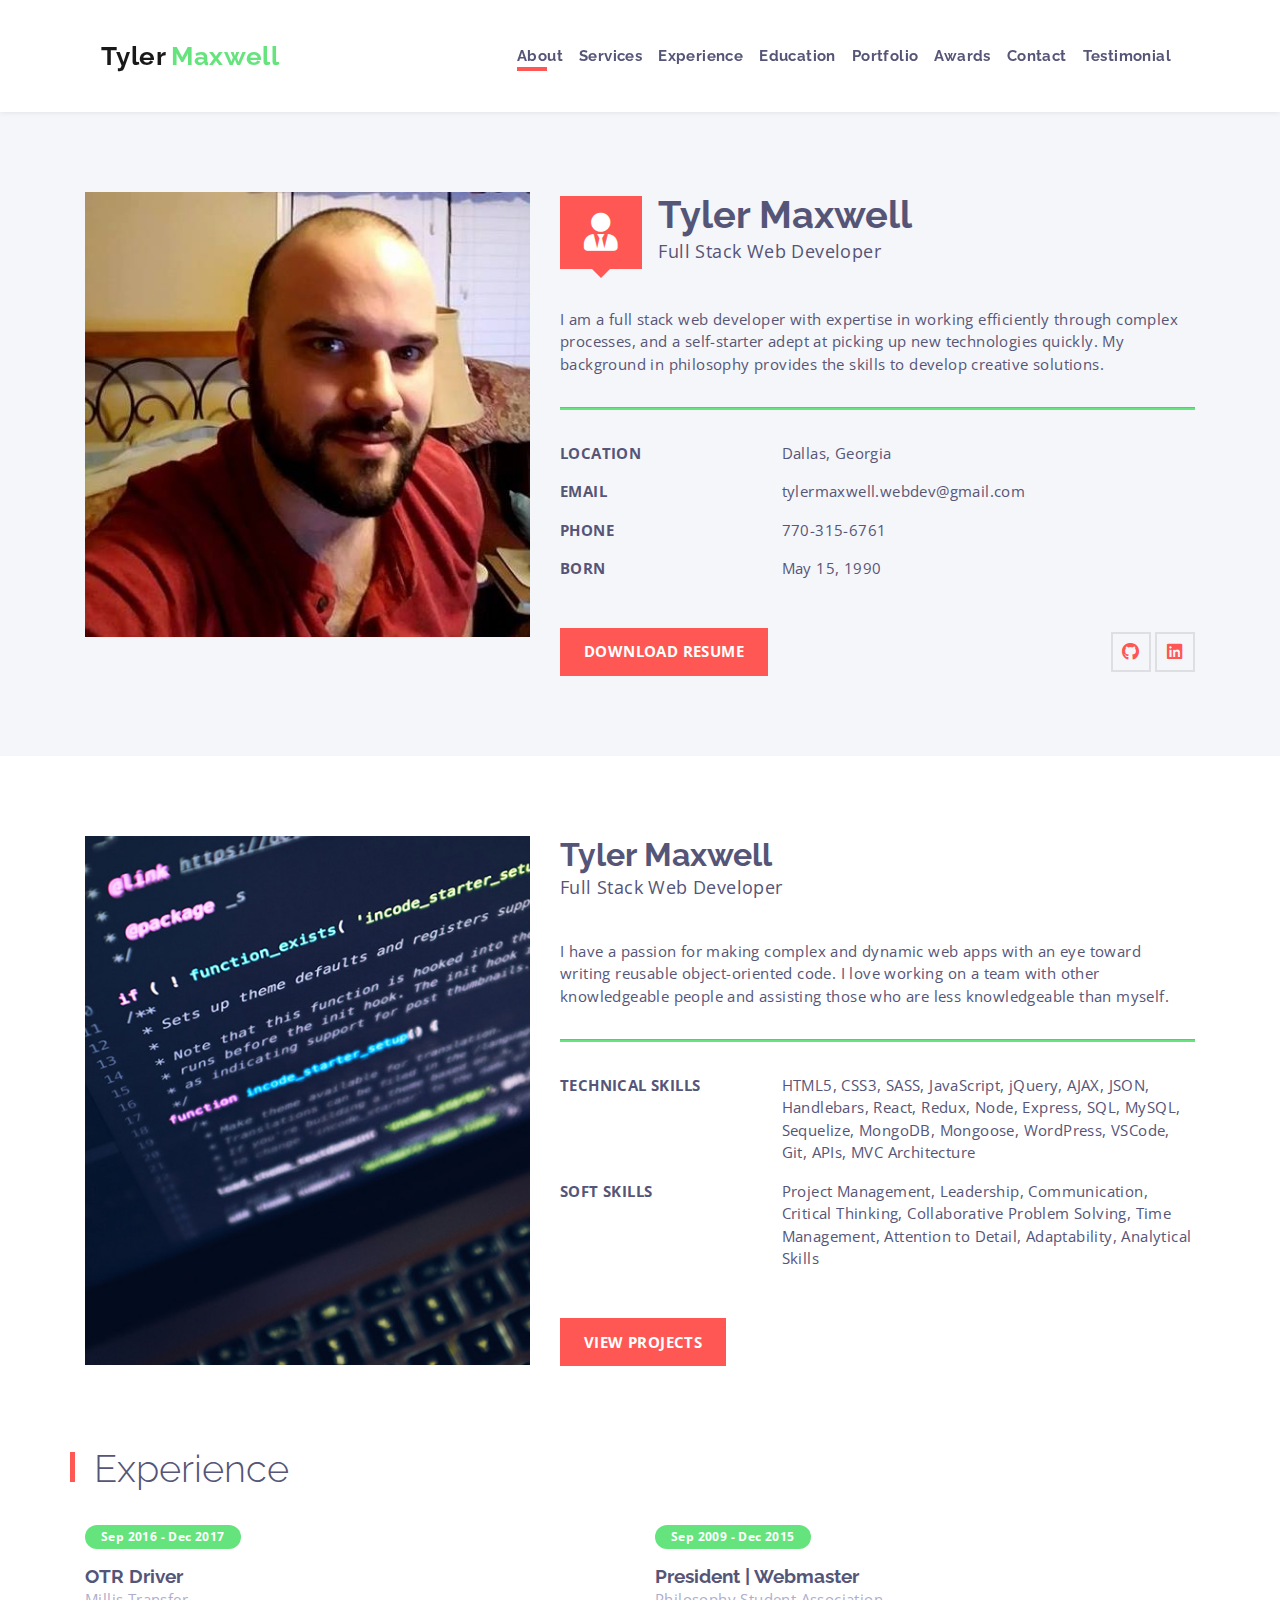
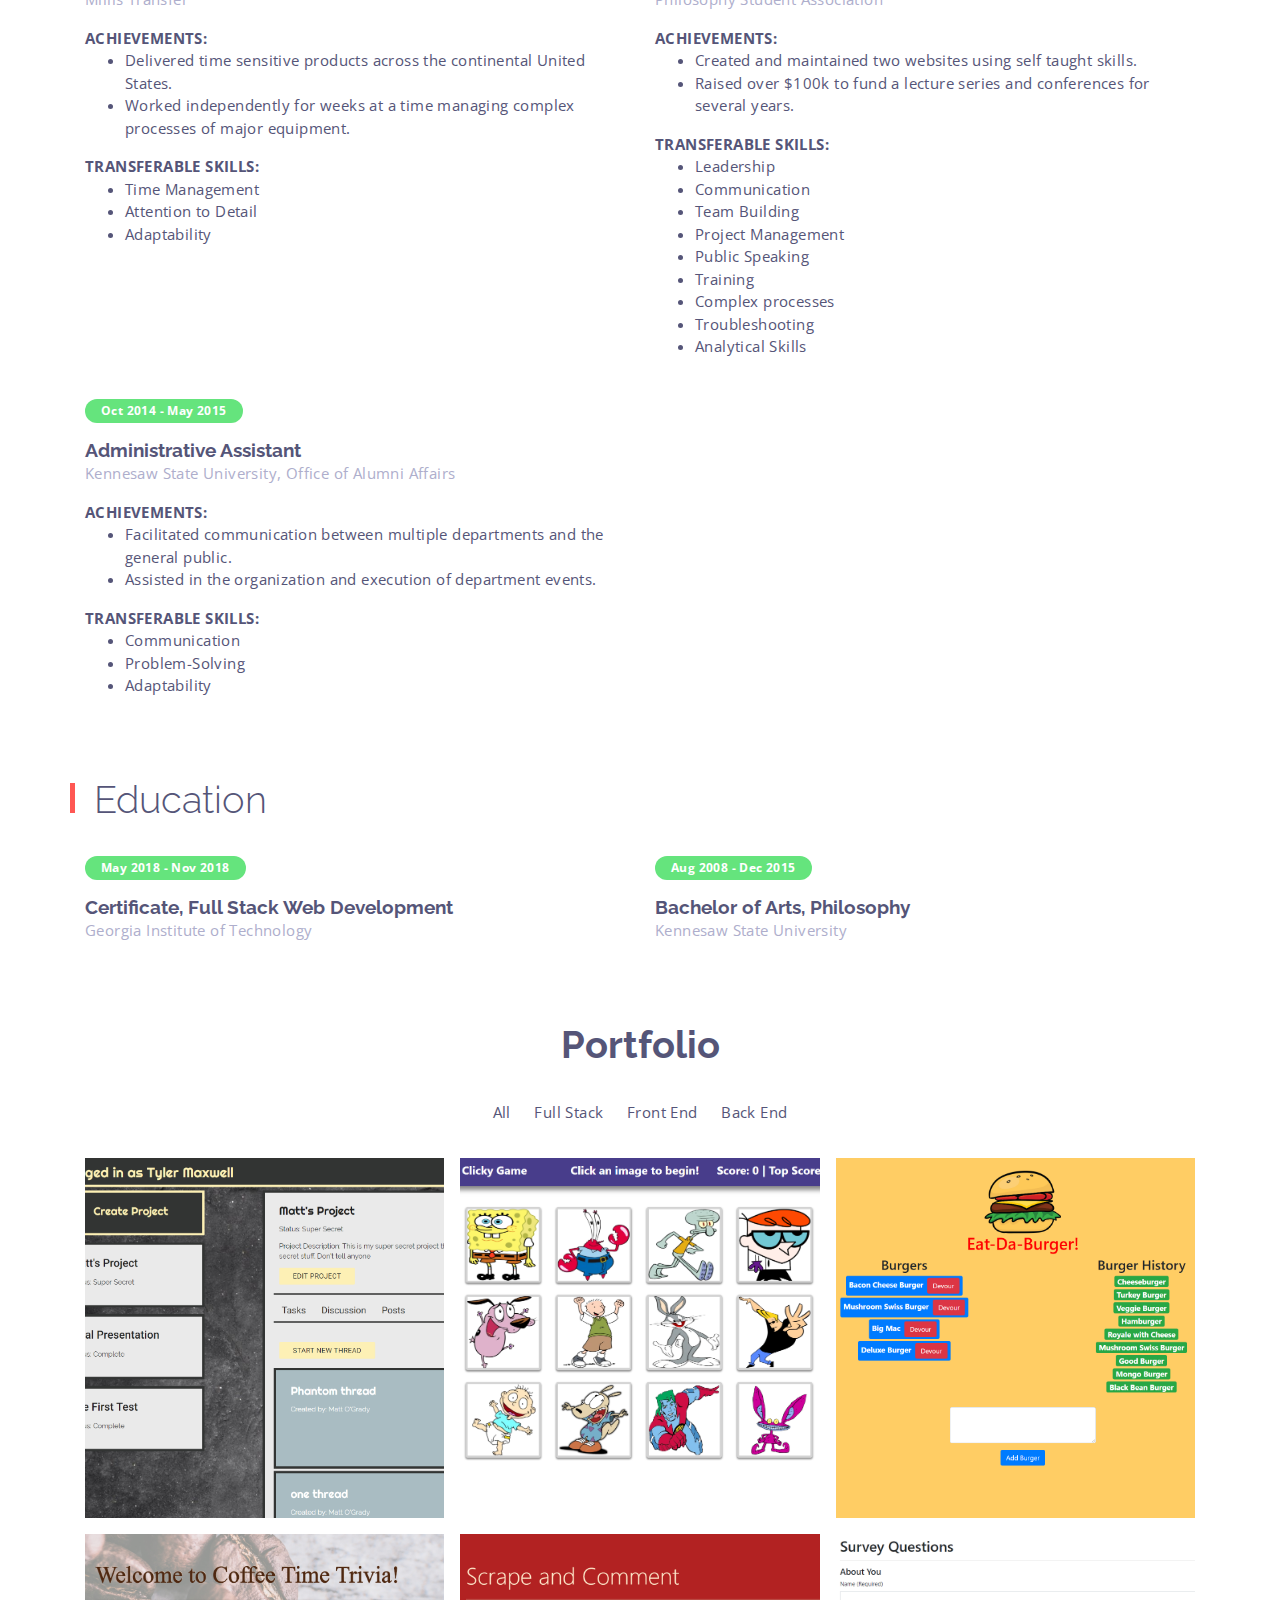
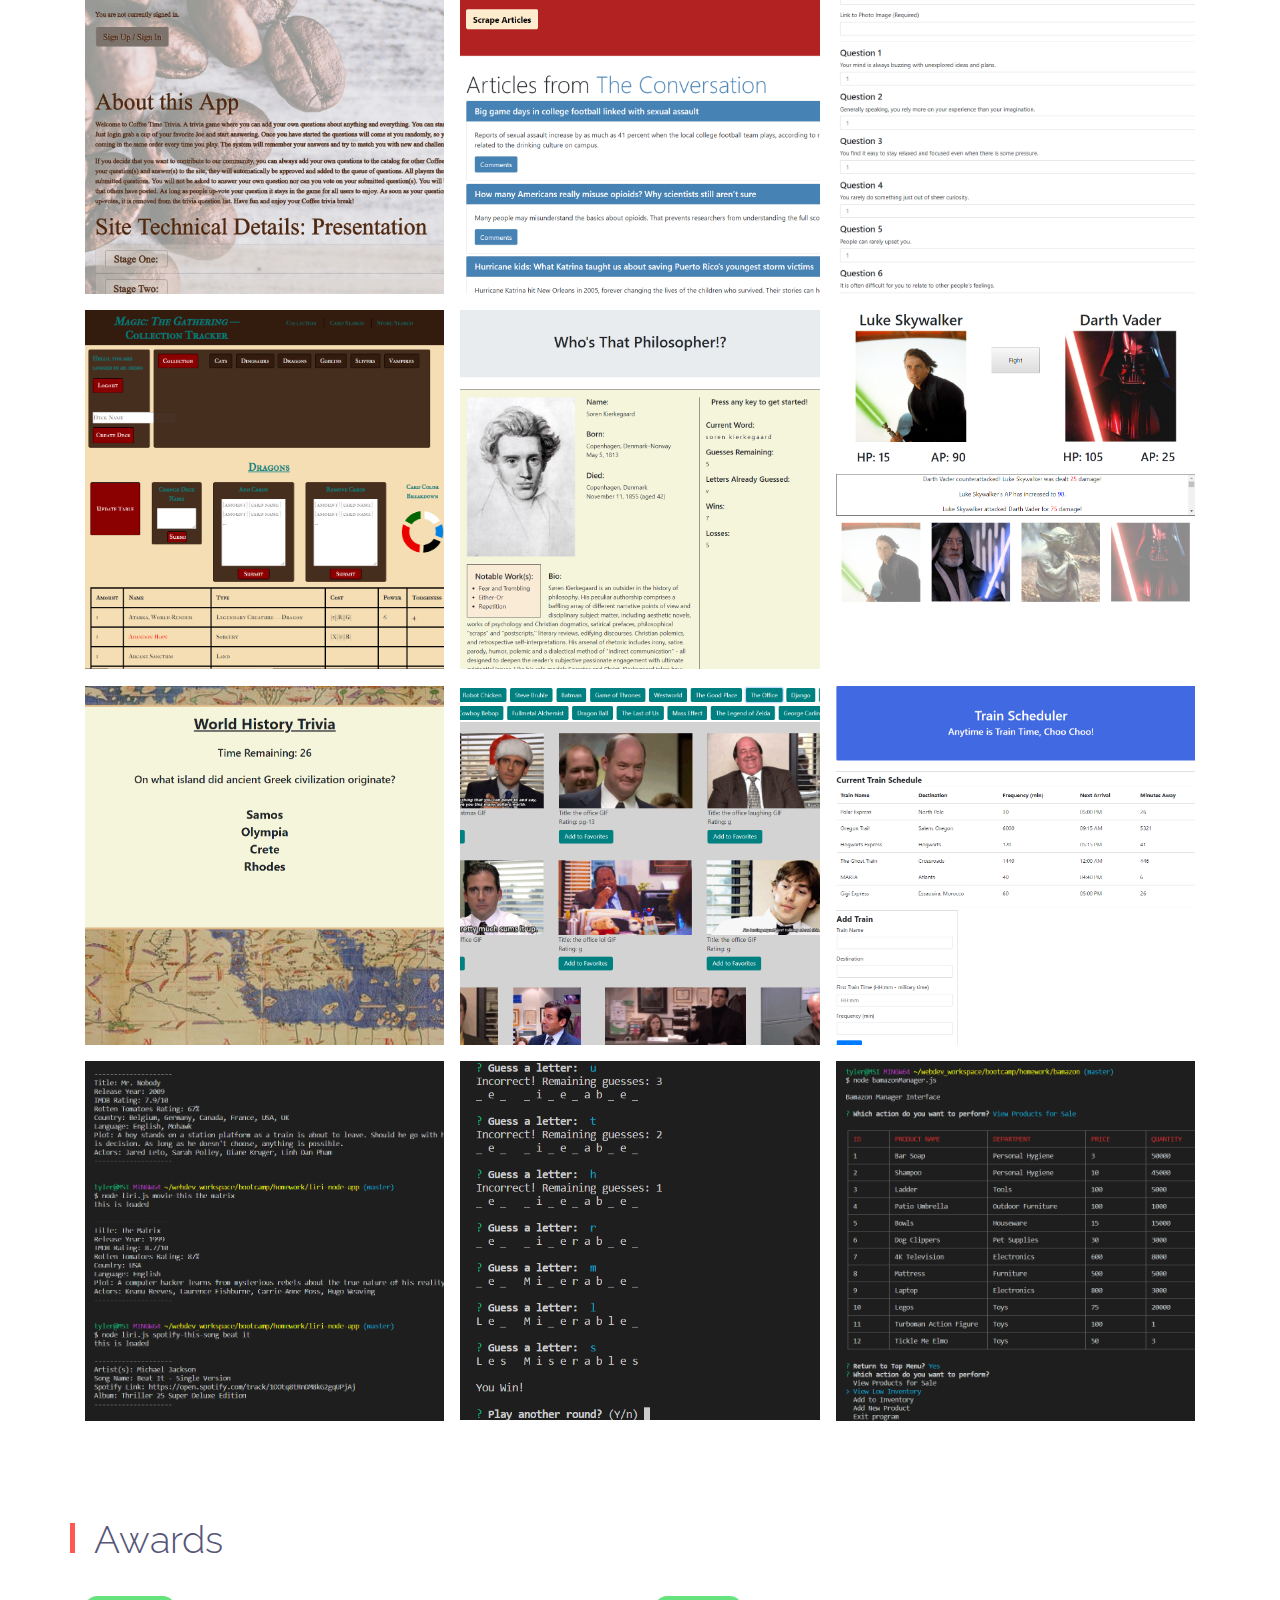
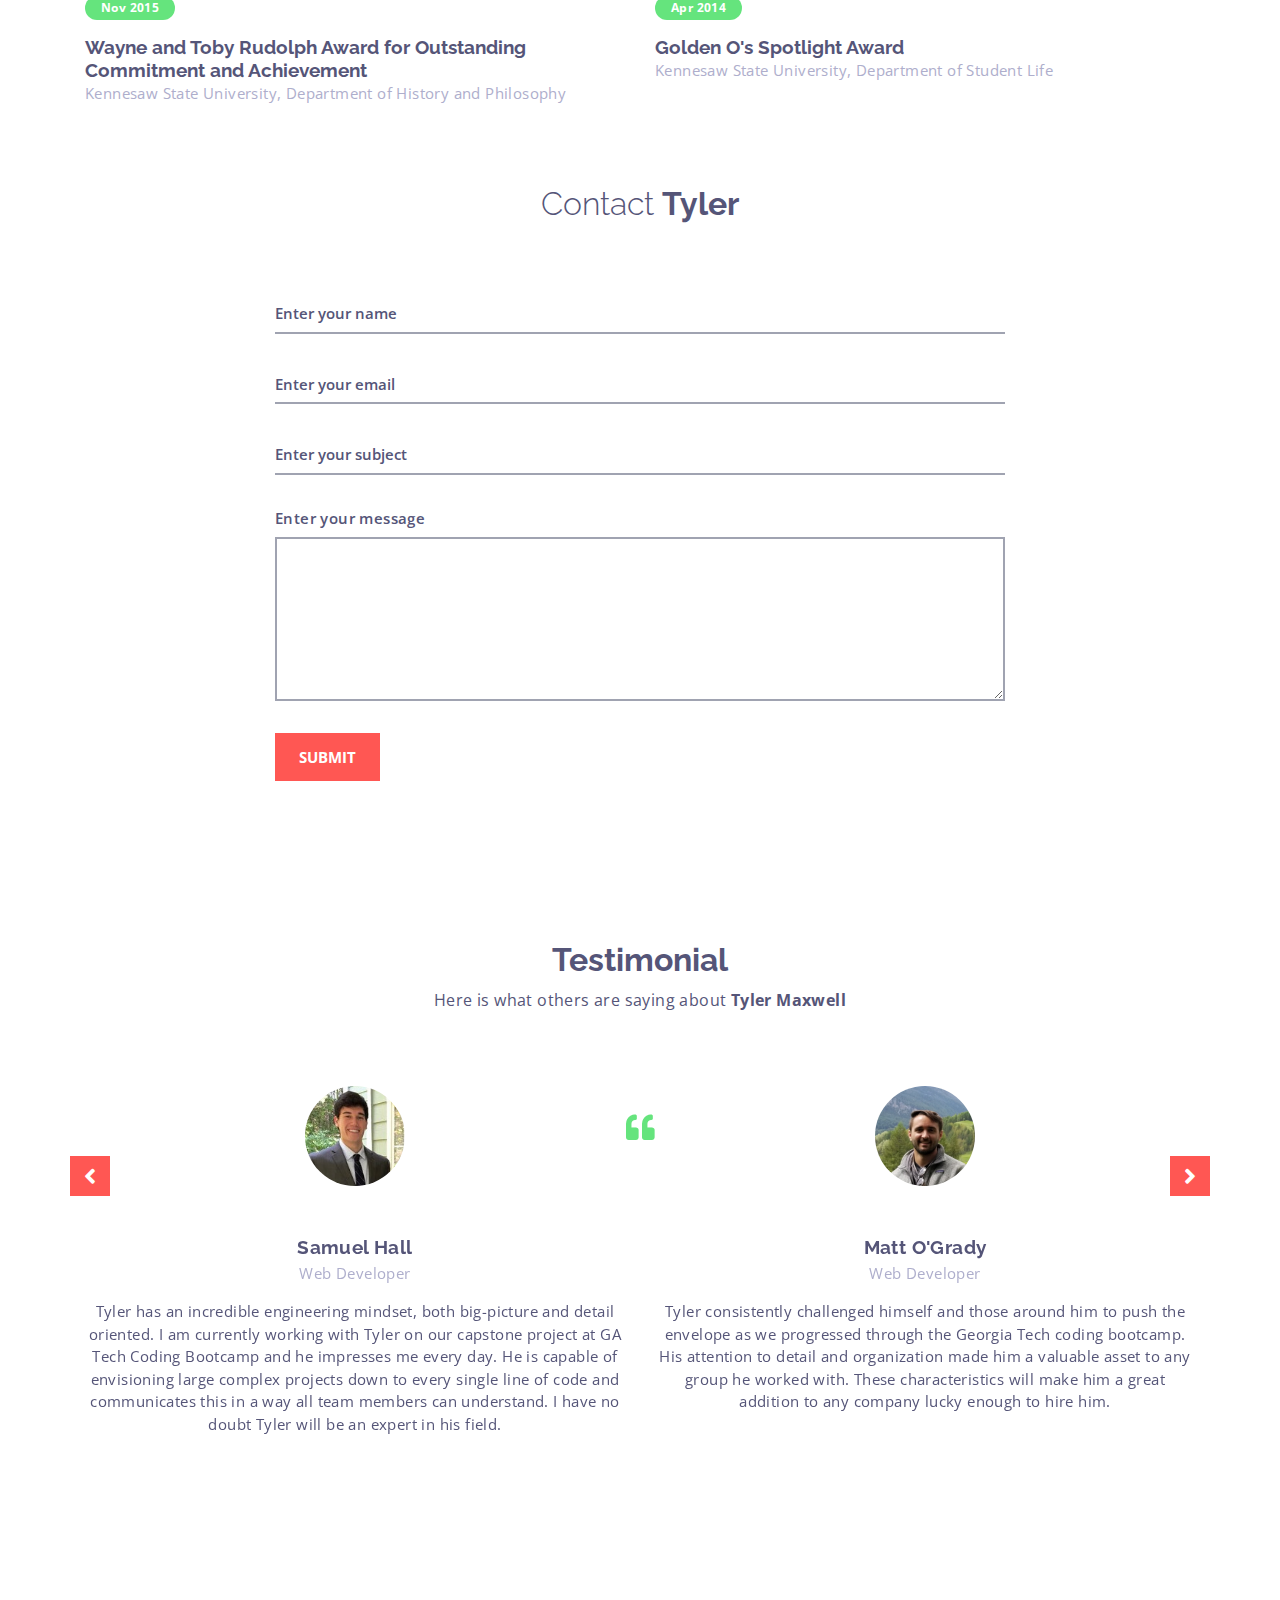
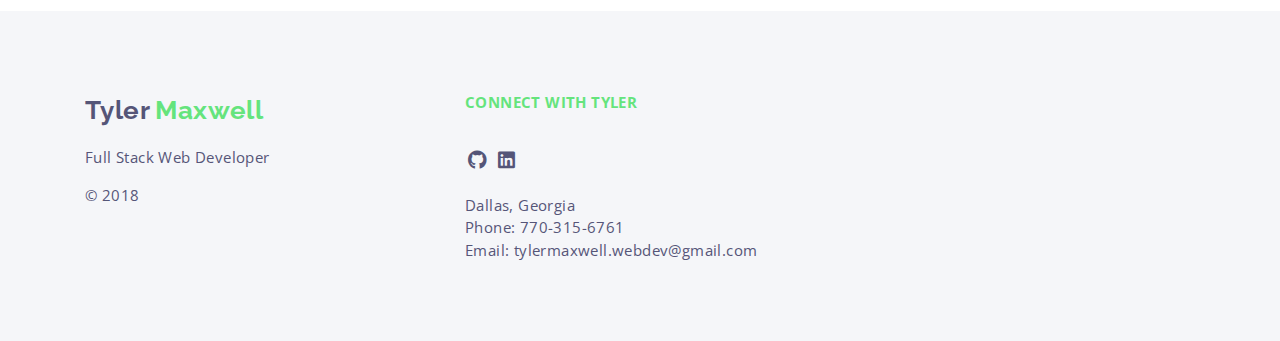
<file: index.html>
<!DOCTYPE html>
<html lang="en">
  <head>
    <meta charset="UTF-8" />
    <meta name="viewport" content="width=device-width, initial-scale=1.0" />
    <meta http-equiv="X-UA-Compatible" content="ie=edge" />
    <title>Portfolio | Tyler Maxwell</title>
    <link
      rel="icon"
      type="image/png"
      href="assets/img/favicon/favicon-16x16.png"
      sizes="16x16"
    />
    <link
      rel="icon"
      type="image/png"
      href="assets/img/favicon/favicon-32x32.png"
      sizes="32x32"
    />
    <link
      rel="stylesheet"
      href="assets/owl-carousel/assets/owl.carousel.min.css"
    />
    <link
      rel="stylesheet"
      href="assets/owl-carousel/assets/owl.theme.default.min.css"
    />
    <link rel="stylesheet" href="assets/css/bootstrap.min.css" />
    <link rel="stylesheet" href="assets/css/fontawesome.min.css" />
    <link rel="stylesheet" href="assets/css/styles.css" />
  </head>
  <body>
    <div class="top-navigation fixed-top">
      <div class="container">
        <div class="row">
          <div class="col-12 nav-holder">
            <nav class="navbar navbar-light navbar-expand-lg">
              <a class="navbar-brand brand-rismer" href="#"
                >Tyler <span>Maxwell</span></a
              >
              <button
                class="navbar-toggler"
                type="button"
                data-toggle="collapse"
                data-target="#navbarNavDropdown"
                aria-controls="navbarNavDropdown"
                aria-expanded="false"
                aria-label="Toggle navigation"
              >
                <span class="navbar-toggler-icon"></span>
              </button>
              <div class="collapse navbar-collapse" id="navbarNavDropdown">
                <ul class="navbar-nav ml-auto">
                  <li class="nav-item">
                    <a class="nav-link" data-scroll-nav="0" href="#">About</a>
                  </li>
                  <li class="nav-item">
                    <a class="nav-link" data-scroll-nav="1" href="#"
                      >Services</a
                    >
                  </li>
                  <li class="nav-item">
                    <a class="nav-link" data-scroll-nav="2" href="#"
                      >Experience</a
                    >
                  </li>
                  <li class="nav-item">
                    <a class="nav-link" data-scroll-nav="3" href="#"
                      >Education</a
                    >
                  </li>
                  <li class="nav-item">
                    <a class="nav-link" data-scroll-nav="4" href="#"
                      >Portfolio</a
                    >
                  </li>
                  <!--
                    <li class="nav-item">
                      <a class="nav-link" data-scroll-nav="5" href="#"
                        >My Story</a
                      >
                    </li>
                  -->
                  <li class="nav-item">
                    <a class="nav-link" data-scroll-nav="6" href="#">Awards</a>
                  </li>
                  <li class="nav-item">
                    <a class="nav-link" data-scroll-nav="7" href="#">Contact</a>
                  </li>
                  <li class="nav-item">
                    <a class="nav-link" data-scroll-nav="8" href="#"
                      >Testimonial</a
                    >
                  </li>
                </ul>
              </div>
            </nav>
          </div>
        </div>
      </div>
    </div>
    <!-- container end -->
    <div data-scroll-index="0" class="section-about">
      <div class="container cont-space">
        <div class="row">
          <div class="col-md-5">
            <div class="author-imagebox position-relative sm-mb-5">
              <img src="assets/img/author-image.jpg" alt="Author image" />
            </div>
            <!-- author-imagebox -->
          </div>
          <div class="col-md-7">
            <div class="clearfix section-titlebox">
              <div class="float-left hi-bubble">
                <i class="fa fa-user-tie"></i> <span></span>
              </div>
              <div class="float-left">
                <h1 class="section-title"><span>Tyler Maxwell</span></h1>
                <p class="subtitle">Full Stack Web Developer</p>
              </div>
            </div>
            <!-- section-titlebox -->
            <p>
              I am a full stack web developer with expertise in working efficiently through complex processes, and a self-starter adept at picking up new technologies quickly. My background in philosophy provides the skills to develop creative solutions.
              
            </p>
            <hr />
            <div class="contact-detail">
              <div class="row info">
                <div class="col-sm-4">
                  <p><strong>LOCATION</strong></p>
                </div>
                <div class="col-sm-8"><p>Dallas, Georgia</p></div>
                <div class="col-sm-4">
                  <p><strong>EMAIL</strong></p>
                </div>
                <div class="col-sm-8"><p>tylermaxwell.webdev@gmail.com</p></div>
                <div class="col-sm-4">
                  <p><strong>PHONE</strong></p>
                </div>
                <div class="col-sm-8"><p>770-315-6761</p></div>
                <div class="col-sm-4">
                  <p><strong>BORN</strong></p>
                </div>
                <div class="col-sm-8"><p>May 15, 1990</p></div>
              </div>
              <div class="row">
                <div class="col-sm-6">
                  <a
                    href="assets/resume/John “Tyler” Maxwell Resume.pdf"
                    target="_blank"
                    class="button button-style-one"
                    >DOWNLOAD RESUME</a
                  >
                </div>
                <div class="col-sm-6 clearfix">
                  <div class="social-links float-sm-right">
                    <a href="https://github.com/tyler-maxwell/" target="_blank"
                      ><p><i class="fab fa-github"></i></p
                    ></a>
                    <a
                      href="https://www.linkedin.com/in/tylermaxwell1990/"
                      target="_blank"
                      ><p><i class="fab fa-linkedin"></i></p
                    ></a>
                  </div>
                </div>
              </div>
            </div>
            <!-- contact-detail -->
          </div>
        </div>
      </div>
      <!-- container -->
    </div>
    <!-- section-about -->
    <div data-scroll-index="1" class="section-details">
      <div class="container">
        <div class="row">
          <div class="col-md-5">
            <div class="service-box position-relative">
              <img src="assets/img/service-development.jpg" alt="Development" />
            </div>
          </div>
          <div class="col-md-7">
            <div class="section-titlebox">
              <h2 class="section-title">
                <span class="strong">Tyler Maxwell</span>
              </h2>
              <p class="subtitle">Full Stack Web Developer</p>
            </div>
            <p>I have a passion for making complex and dynamic web apps with an eye toward writing reusable object-oriented code. I love working on a team with other knowledgeable people and assisting those who are less knowledgeable than myself.</p>
            <hr />
            <div class="contact-detail">
              <div class="row info">
                <div class="col-sm-4">
                  <p><strong>TECHNICAL SKILLS</strong></p>
                </div>
                <div class="col-sm-8">
                  <p>
                    HTML5, CSS3, SASS, JavaScript, jQuery, AJAX, JSON,
                    Handlebars, React, Redux, Node, Express, SQL, MySQL, Sequelize,
                    MongoDB, Mongoose, WordPress, VSCode, Git, APIs, MVC
                    Architecture
                  </p>
                </div>
                <div class="col-sm-4">
                  <p><strong>SOFT SKILLS</strong></p>
                </div>
                <div class="col-sm-8">
                  <p>
                    Project Management, Leadership, Communication, Critical
                    Thinking, Collaborative Problem Solving, Time Management, 
                    Attention to Detail, Adaptability, Analytical Skills
                  </p>
                </div>
              </div>
              <div class="row">
                <div class="col-sm-12">
                  <a
                    data-scroll-nav="4"
                    href="#"
                    class="button button-style-one"
                    >VIEW PROJECTS</a
                  >
                </div>
              </div>
            </div>
            <!-- contact-detail -->
          </div>
        </div>
      </div>
      <!-- container -->
    </div>
    <!-- section-details -->
    <div data-scroll-index="2" class="section-qualifications">
      <div class="container">
        <div class="row">
          <div class="col-sm-12">
            <div class="row"><h2 class="left-bar-title">Experience</h2></div>
            <div class="row">
              <div class="col-6 q-details">
                <p class="badge badge-style-two">Sep 2016 - Dec 2017</p>
                <h4>OTR Driver</h4>
                <p class="sub-title">Millis Transfer</p>
                <strong>ACHIEVEMENTS:</strong>
                <ul>
                  <li>Delivered time sensitive products across the continental United States.</li>
                  <li>Worked independently for weeks at a time managing complex processes of major equipment.</li>
                </ul>
                <strong>TRANSFERABLE SKILLS:</strong>
                <ul>
                  <li>Time Management</li>
                  <li>Attention to Detail</li>
                  <li>Adaptability</li>
                </ul>
              </div>
              <div class="col-6 q-details">
                <p class="badge badge-style-two">Sep 2009 - Dec 2015</p>
                <h4>President | Webmaster</h4>
                <p class="sub-title">Philosophy Student Association</p>
                <strong>ACHIEVEMENTS:</strong>
                <ul>
                  <li>Created and maintained two websites using self taught skills.</li>
                  <li>Raised over $100k to fund a lecture series and conferences for several years.</li>
                </ul>
                <strong>TRANSFERABLE SKILLS:</strong>
                <ul>
                  <li>Leadership</li>
                  <li>Communication</li>
                  <li>Team Building</li>
                  <li>Project Management</li>
                  <li>Public Speaking</li>
                  <li>Training</li>
                  <li>Complex processes</li>
                  <li>Troubleshooting</li>
                  <li>Analytical Skills</li>
                </ul>
              </div>
              <div class="col-6 q-details">
                <p class="badge badge-style-two">Oct 2014 - May 2015</p>
                <h4>Administrative Assistant</h4>
                <p class="sub-title">
                  Kennesaw State University, Office of Alumni Affairs
                </p>
                <strong>ACHIEVEMENTS:</strong>
                <ul>
                  <li>Facilitated communication between multiple departments and the general public.</li>
                  <li>Assisted in the organization and execution of department events.</li>
                </ul>
                <strong>TRANSFERABLE SKILLS:</strong>
                <ul>
                  <li>Communication</li>
                  <li>Problem-Solving</li>
                  <li>Adaptability</li>
                </ul>
              </div>
            </div>
          </div>
        </div>
      </div>
    </div>
    <!-- section-experience -->
    <div data-scroll-index="3" class="section-qualifications">
      <div class="container">
        <div class="row">
          <div class="col-sm-12">
            <div class="row"><h2 class="left-bar-title">Education</h2></div>
            <div class="row">
              <div class="col-6 q-details">
                <p class="badge badge-style-two">May 2018 - Nov 2018</p>
                <h4>Certificate, Full Stack Web Development</h4>
                <p class="sub-title">Georgia Institute of Technology</p>
                <p></p>
              </div>
              <div class="col-6 q-details">
                <p class="badge badge-style-two">Aug 2008 - Dec 2015</p>
                <h4>Bachelor of Arts, Philosophy</h4>
                <p class="sub-title">Kennesaw State University</p>
                <p></p>
              </div>
            </div>
          </div>
        </div>
      </div>
    </div>
    <!-- section-education -->
    <div data-scroll-index="4" class="section-projects">
      <div class="container">
        <div class="row">
          <div class="col project-wrapper">
            <h2 class="section-title h1"><span>Portfolio</span></h2>
            <div class="mix-wrapper">
              <div class="controls">
                <button
                  type="button"
                  class="control mix-controls"
                  data-filter="all"
                >
                  All
                </button>
                <button
                  type="button"
                  class="control mix-controls"
                  data-filter=".fullStack"
                >
                  Full Stack
                </button>
                <button
                  type="button"
                  class="control mix-controls"
                  data-filter=".frontEnd"
                >
                  Front End
                </button>
                <button
                  type="button"
                  class="control mix-controls"
                  data-filter=".backEnd"
                >
                  Back End
                </button>
              </div>
              <div class="projects-gallery">
                <div class="mix fullStack" data-order="1">
                  <div class="hover-content">
                    <a
                      href="https://stormy-dawn-49353.herokuapp.com/"
                      target="_blank"
                      ><p class="name">Dialectic</p></a
                    >
                    <p class="type">Full Stack</p>
                    <p class="type-icon">
                      <a
                        class="source"
                        href="https://github.com/mogrady88/project-3"
                        target="_blank"
                        ><i class="fas fa-code"></i
                      ></a>
                    </p>
                  </div>
                  <img
                    src="assets/img/projects/dialectic.png"
                    alt="Dialectic"
                  />
                </div>
                <div class="projects-gallery">
                  <div class="mix frontEnd" data-order="2">
                    <div class="hover-content">
                      <a
                        href="https://tyler-maxwell.github.io/clicky-game/"
                        target="_blank"
                        ><p class="name">Clicky Game</p></a
                      >
                      <p class="type">Front End</p>
                      <p class="type-icon">
                        <a
                          class="source"
                          href="https://github.com/tyler-maxwell/clicky-game"
                          target="_blank"
                          ><i class="fas fa-code"></i
                        ></a>
                      </p>
                    </div>
                    <img
                      src="assets/img/projects/clickyGame.png"
                      alt="Clicky Game"
                    />
                  </div>
                </div>
                <div class="projects-gallery">
                  <div class="mix fullStack" data-order="3">
                    <div class="hover-content">
                      <a
                        href="https://infinite-waters-50637.herokuapp.com/"
                        target="_blank"
                        ><p class="name">Eat-Da-Burger!</p></a
                      >
                      <p class="type">Full Stack</p>
                      <p class="type-icon">
                        <a
                          class="source"
                          href="https://github.com/tyler-maxwell/burger"
                          target="_blank"
                          ><i class="fas fa-code"></i
                        ></a>
                      </p>
                    </div>
                    <img
                      src="assets/img/projects/burger.png"
                      alt="Eat-Da-Burger!"
                    />
                  </div>
                </div>
                <div class="projects-gallery">
                  <div class="mix fullStack" data-order="4">
                    <div class="hover-content">
                      <a
                        href="https://gtbc-project-trivia.herokuapp.com/"
                        target="_blank"
                        ><p class="name">Coffee Time Trivia</p></a
                      >
                      <p class="type">Full Stack</p>
                      <p class="type-icon">
                        <a
                          class="source"
                          href="https://github.com/tyler-maxwell/project2"
                          target="_blank"
                          ><i class="fas fa-code"></i
                        ></a>
                      </p>
                    </div>
                    <img
                      src="assets/img/projects/coffeeTimeTrivia.png"
                      alt="Coffee Time Trivia"
                    />
                  </div>
                </div>
                <div class="projects-gallery">
                  <div class="mix fullStack" data-order="5">
                    <div class="hover-content">
                      <a
                        href="https://agile-cove-26171.herokuapp.com/"
                        target="_blank"
                        ><p class="name">Scrape and Comment</p></a
                      >
                      <p class="type">Full Stack</p>
                      <p class="type-icon">
                        <a
                          class="source"
                          href="https://github.com/tyler-maxwell/scrape-and-comment"
                          target="_blank"
                          ><i class="fas fa-code"></i
                        ></a>
                      </p>
                    </div>
                    <img
                      src="assets/img/projects/scrapeComment.png"
                      alt="Scrape and Comment"
                    />
                  </div>
                </div>
                <div class="projects-gallery">
                  <div class="mix fullStack" data-order="6">
                    <div class="hover-content">
                      <a
                        href="https://protected-harbor-82891.herokuapp.com/survey"
                        target="_blank"
                        ><p class="name">Friend Finder</p></a
                      >
                      <p class="type">Full Stack</p>
                      <p class="type-icon">
                        <a
                          class="source"
                          href="https://github.com/tyler-maxwell/friend-finder"
                          target="_blank"
                          ><i class="fas fa-code"></i
                        ></a>
                      </p>
                    </div>
                    <img
                      src="assets/img/projects/friendFinder.png"
                      alt="Friend Finder"
                    />
                  </div>
                </div>
                <div class="mix frontEnd" data-order="7">
                  <div class="hover-content">
                    <a
                      href="https://tyler-maxwell.github.io/project1/"
                      target="_blank"
                      ><p class="name"><i>MTG</i>: Collection Tracker</p></a
                    >
                    <p class="type">Front End</p>
                    <p class="type-icon">
                      <a
                        class="source"
                        href="https://github.com/tyler-maxwell/project1"
                        target="_blank"
                        ><i class="fas fa-code"></i
                      ></a>
                    </p>
                  </div>
                  <img
                    src="assets/img/projects/mtgCollection.png"
                    alt="MTG: Collection Tracker"
                  />
                </div>
                <div class="mix frontEnd" data-order="8">
                  <div class="hover-content">
                    <a
                      href="https://tyler-maxwell.github.io/Word-Guess-Game/"
                      target="_blank"
                      ><p class="name">Who's That Philosopher?</p></a
                    >
                    <p class="type">Front End</p>
                    <p class="type-icon">
                      <a
                        class="source"
                        href="https://github.com/tyler-maxwell/Word-Guess-Game"
                        target="_blank"
                        ><i class="fas fa-code"></i
                      ></a>
                    </p>
                  </div>
                  <img
                    src="assets/img/projects/whosThatPhilosopher.png"
                    alt="Who's That Philosopher?"
                  />
                </div>
                <div class="mix frontEnd" data-order="9">
                  <div class="hover-content">
                    <a
                      href="https://tyler-maxwell.github.io/unit-4-game/"
                      target="_blank"
                      ><p class="name">Star Wars RPG</p></a
                    >
                    <p class="type">Front End</p>
                    <p class="type-icon">
                      <a
                        class="source"
                        href="https://github.com/tyler-maxwell/unit-4-game"
                        target="_blank"
                        ><i class="fas fa-code"></i
                      ></a>
                    </p>
                  </div>
                  <img
                    src="assets/img/projects/starWarsRPG.png"
                    alt="Star Wars RPG"
                  />
                </div>
                <div class="mix frontEnd" data-order="10">
                  <div class="hover-content">
                    <a
                      href="https://tyler-maxwell.github.io/TriviaGame/"
                      target="_blank"
                      ><p class="name">World History Trivia</p></a
                    >
                    <p class="type">Front End</p>
                    <p class="type-icon">
                      <a
                        class="source"
                        href="https://github.com/tyler-maxwell/TriviaGame"
                        target="_blank"
                        ><i class="fas fa-code"></i
                      ></a>
                    </p>
                  </div>
                  <img
                    src="assets/img/projects/worldHistoryTrivia.png"
                    alt="World History Trivia"
                  />
                </div>
                <div class="mix frontEnd" data-order="11">
                  <div class="hover-content">
                    <a
                      href="https://tyler-maxwell.github.io/giphy-api/"
                      target="_blank"
                      ><p class="name">Giphy API</p></a
                    >
                    <p class="type">Front End</p>
                    <p class="type-icon">
                      <a
                        class="source"
                        href="https://github.com/tyler-maxwell/giphy-api"
                        target="_blank"
                        ><i class="fas fa-code"></i
                      ></a>
                    </p>
                  </div>
                  <img src="assets/img/projects/giphyAPI.png" alt="Giphy API" />
                </div>
                <div class="mix frontEnd" data-order="12">
                  <div class="hover-content">
                    <a
                      href="https://tyler-maxwell.github.io/train-scheduler/"
                      target="_blank"
                      ><p class="name">Train Scheduler</p></a
                    >
                    <p class="type">Front End</p>
                    <p class="type-icon">
                      <a
                        class="source"
                        href="https://github.com/tyler-maxwell/train-scheduler"
                        target="_blank"
                        ><i class="fas fa-code"></i
                      ></a>
                    </p>
                  </div>
                  <img
                    src="assets/img/projects/train.png"
                    alt="Train Scheduler"
                  />
                </div>
                <div class="mix backEnd" data-order="13">
                  <div class="hover-content">
                    <a
                      href="https://tyler-maxwell.github.io/liri-node-app/"
                      target="_blank"
                      ><p class="name">Liri Node App</p></a
                    >
                    <p class="type">Back End</p>
                    <p class="type-icon">
                      <a
                        class="source"
                        href="https://github.com/tyler-maxwell/liri-node-app"
                        target="_blank"
                        ><i class="fas fa-code"></i
                      ></a>
                    </p>
                  </div>
                  <img src="assets/img/projects/liri.png" alt="Liri Node App" />
                </div>
                <div class="mix backEnd" data-order="14">
                  <div class="hover-content">
                    <a
                      href="https://tyler-maxwell.github.io/constructor-word-guess/"
                      target="_blank"
                      ><p class="name">Node Word Guess</p></a
                    >
                    <p class="type">Back End</p>
                    <p class="type-icon">
                      <a
                        class="source"
                        href="https://github.com/tyler-maxwell/constructor-word-guess"
                        target="_blank"
                        ><i class="fas fa-code"></i
                      ></a>
                    </p>
                  </div>
                  <img
                    src="assets/img/projects/nodeWordGuess.png"
                    alt="Node Word Guess"
                  />
                </div>
                <div class="mix backEnd" data-order="15">
                  <div class="hover-content">
                    <a
                      href="https://tyler-maxwell.github.io/bamazon/"
                      target="_blank"
                      ><p class="name">Bamazon</p></a
                    >
                    <p class="type">Back End</p>
                    <p class="type-icon">
                      <a
                        class="source"
                        href="https://github.com/tyler-maxwell/bamazon"
                        target="_blank"
                        ><i class="fas fa-code"></i
                      ></a>
                    </p>
                  </div>
                  <img src="assets/img/projects/bamazon.png" alt="Bamazon" />
                </div>
                <!--
                  To remove gap in between content and keep gap at the last position
                -->
                <div class="gap"></div>
                <div class="gap"></div>
                <div class="gap"></div>
              </div>
              <!-- projects-gallery end -->
            </div>
            <!-- mix-wrapper end -->
          </div>
        </div>
      </div>
    </div>
    <!-- section-projects -->
    <!--
      <div data-scroll-index="5" class="section-details">
      <div class="container">
        <div class="row">
          <div class="col-md-5">
            <div class="service-box position-relative">
              <img src="assets/img/my-story.jpg" alt="My Story" />
            </div>
          </div>
          <div class="col-md-7">
            <div class="section-titlebox">
              <h2 class="section-title">
                My <span class="strong">Story</span>
              </h2>
              <p class="subtitle">From philosopher to web developer</p>
            </div>
            <p>
              Lorem ipsum dolor sit amet, consectetur adipisicing elit, sed do
              eiusmod tempor ididunt ut labore et dolore magna aliqua ut enim ad
              minim veniam, quis nostrud exercitation ullamco laboris nisi ut
              aliquip exea.
            </p>
          </div>
        </div>
      </div>
    -->
    <!-- container -->
    <!-- </div> -->
    <!-- section-my-story -->
    <div data-scroll-index="6" class="section-qualifications">
      <div class="container">
        <div class="row">
          <div class="col-sm-12">
            <div class="row"><h2 class="left-bar-title">Awards</h2></div>
            <div class="row">
              <div class="col-6 q-details">
                <p class="badge badge-style-two">Nov 2015</p>
                <h4>
                  Wayne and Toby Rudolph Award for Outstanding Commitment and
                  Achievement
                </h4>
                <p class="sub-title">
                  Kennesaw State University, Department of History and
                  Philosophy
                </p>
              </div>
              <div class="col-6 q-details">
                <p class="badge badge-style-two">Apr 2014</p>
                <h4>Golden O's Spotlight Award</h4>
                <p class="sub-title">
                  Kennesaw State University, Department of Student Life
                </p>
              </div>
            </div>
          </div>
        </div>
      </div>
    </div>
    <!-- section-awards -->
    <div data-scroll-index="7" class="section-contact">
      <div class="container">
        <div class="row">
          <div class="col text-center section-title-wrapper">
            <h2 class="section-title">Contact <span>Tyler</span></h2>
          </div>
        </div>
        <div class="row">
          <div class="col-md-2"></div>
          <div class="col-md-8">
            <form
              action="mailto:tylermaxwell.webdev@gmail.com"
              method="post"
              enctype="text/plain"
            >
              <div class="input-group">
                <input
                  type="text"
                  name="name"
                  id="name"
                  placeholder="Enter your name"
                />
                <span class="in-focus"></span>
              </div>
              <div class="input-group">
                <input
                  type="email"
                  name="email"
                  id="email"
                  placeholder="Enter your email"
                />
                <span class="in-focus"></span>
              </div>
              <div class="input-group">
                <input
                  type="text"
                  name="subject"
                  id="subject"
                  placeholder="Enter your subject"
                />
                <span class="in-focus"></span>
              </div>
              <div class="input-group">
                <label for="message">Enter your message</label>
                <textarea name="message" id="message"></textarea>
                <span class="in-focus-textarea"></span>
              </div>
              <input class="button button-style-one" type="submit" />
            </form>
          </div>
          <div class="col-md-2"></div>
        </div>
      </div>
    </div>
    <!-- section-contact -->
    <div data-scroll-index="8" class="section-testimonial">
      <div class="container">
        <div class="row">
          <div class="col text-center section-title-wrapper">
            <h2 class="section-title"><span>Testimonial</span></h2>
            <p class="subtitle">
              Here is what others are saying about
              <strong>Tyler Maxwell</strong>
            </p>
          </div>
        </div>
        <div class="owl-two-nav">
          <span class="owl-two-prev"><i class="fas fa-angle-left"></i></span>
          <span class="owl-two-next"><i class="fas fa-angle-right"></i></span>
        </div>
        <div class="owl-carousel owl-carousel-two owl-theme">
          <div class="item">
            <div class="row position-relative">
              <div class="col-sm-6">
                <div class="feedback-box">
                  <p class="user-img">
                    <a href="https://www.linkedin.com/in/samuel-hall14/" target="_blank">
                      <img
                        src="assets/img/testimonial/samuel-hall.jpg"
                        alt="Samuel Hall"
                      />
                      </a>
                  </p>
                  <p class="title">
                    Samuel Hall
                  </p>
                  <p class="subtitle">Web Developer</p>
                  <p>
                    Tyler has an incredible engineering mindset, both
                    big-picture and detail oriented. I am currently working with
                    Tyler on our capstone project at GA Tech Coding Bootcamp and
                    he impresses me every day. He is capable of envisioning
                    large complex projects down to every single line of code and
                    communicates this in a way all team members can understand.
                    I have no doubt Tyler will be an expert in his field.
                  </p>
                </div>
                <!-- feedback-box -->
              </div>
              <span class="quote-mark"><i class="fas fa-quote-left"></i></span>
              <div class="col-sm-6">
                <div class="feedback-box">
                  <p class="user-img">
                    <a href="https://www.linkedin.com/in/matthew-o-grady-b7aa1bbb/" target="_blank">
                      <img
                        src="assets/img/testimonial/matt-ogrady.jpg"
                        alt="Matt O'Grady"
                      />
                    </a>
                  </p>
                  <p class="title">
                      Matt O'Grady
                  </p>
                  <p class="subtitle">Web Developer</p>
                  <p>
                    Tyler consistently challenged himself and those around him
                    to push the envelope as we progressed through the Georgia
                    Tech coding bootcamp. His attention to detail and
                    organization made him a valuable asset to any group he
                    worked with. These characteristics will make him a great
                    addition to any company lucky enough to hire him.
                  </p>
                </div>
                <!-- feedback-box -->
              </div>
            </div>
          </div>
          <!-- owl item -->
          <div class="item">
            <div class="row position-relative">
              <div class="col-sm-6">
                <div class="feedback-box">
                  <p class="user-img">
                    <a href="https://www.linkedin.com/in/nolanklinke/" target="_blank">
                      <img
                        src="assets/img/testimonial/nolan-klinke.jpg"
                        alt="Nolan Klinke"
                      />
                    </a>
                  </p>
                  <p class="title">
                    Nolan Klinke
                  </p>
                  <p class="subtitle">Web Developer</p>
                  <p>
                    Tyler and I worked together throughout The Coding Bootcamp
                    at Georgia Tech. Tyler is an extremely talented programmer
                    and well versed in many different languages and
                    technologies. Tyler is motivated by problem solving,
                    relentlessly searching for a solution to any obstacle he may
                    come across and not stopping until he finds a solution.
                  </p>
                </div>
                <!-- feedback-box -->
              </div>
              <span class="quote-mark"><i class="fas fa-quote-left"></i></span>
              <div class="col-sm-6"><!-- feedback-box --></div>
            </div>
          </div>
          <!-- owl item -->
        </div>
        <!-- owl-carousel owl-carousel-two -->
      </div>
    </div>
    <!-- section-testimonial -->
    <footer>
      <div class="container">
        <div class="row">
          <div class="col-xl-4 col-lg-4 col-md-12 widget">
            <p class="brand-rismer">Tyler <span>Maxwell</span></p>
            <p>Full Stack Web Developer</p>
            <p>&copy; 2018</p>
          </div>
          <div class="col-xl-4 col-lg-4 col-md-6 widget">
            <p class="footer-title">Connect with Tyler</p>
            <p class="socials">
              <a href="https://github.com/tyler-maxwell" target="_blank"
                ><i class="fab fa-github"></i
              ></a>
              <a
                href="https://www.linkedin.com/in/tylermaxwell1990/"
                target="_blank"
                ><i class="fab fa-linkedin"></i
              ></a>
            </p>
            <p>
              Dallas, Georgia <br />
              Phone: 770-315-6761 <br />
              Email: tylermaxwell.webdev@gmail.com
            </p>
          </div>
        </div>
      </div>
    </footer>
    <script src="assets/js/jquery.3.3.1.min.js"></script>
    <script src="assets/js/bootstrap.min.js"></script>
    <script src="assets/owl-carousel/owl.carousel.min.js"></script>
    <script src="assets/js/mixitup.min.js"></script>
    <script src="assets/js/scrollit.min.js"></script>
    <script src="assets/js/scripts.js"></script>
  </body>
</html>
</file>
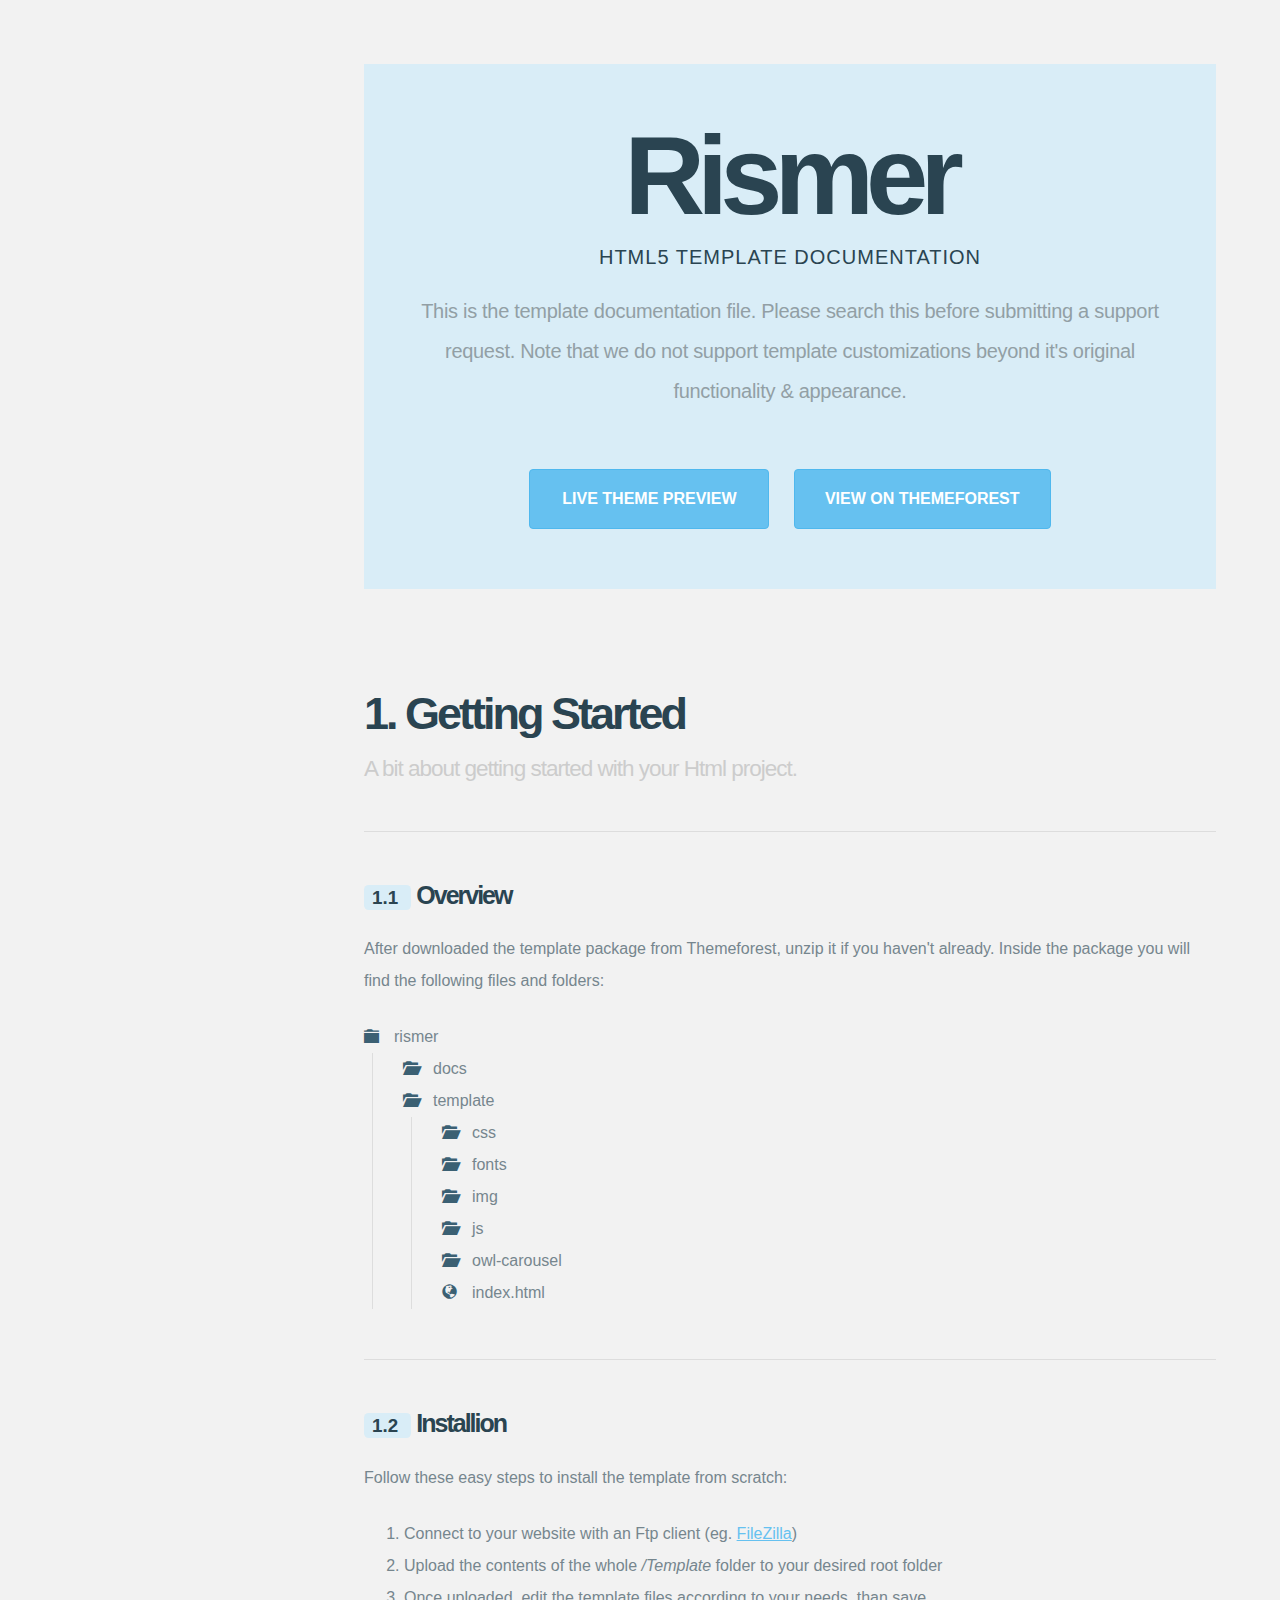
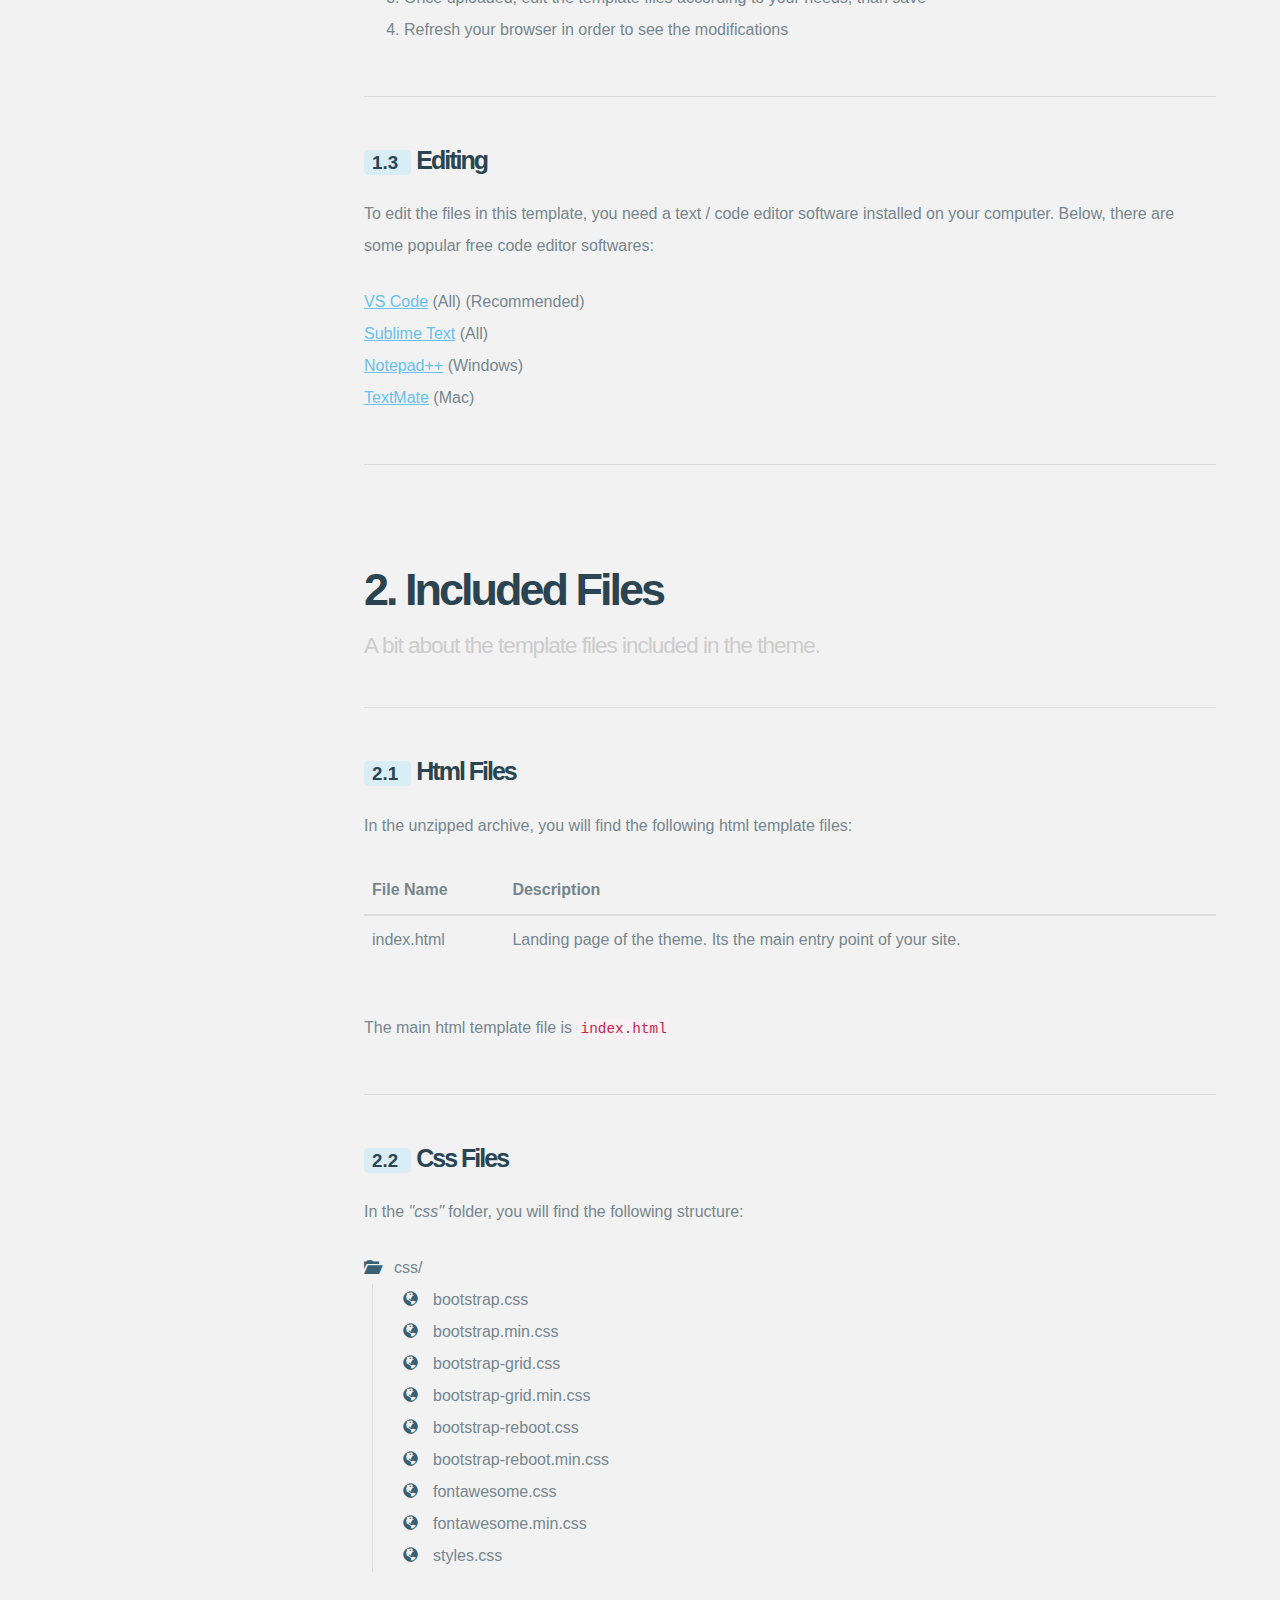
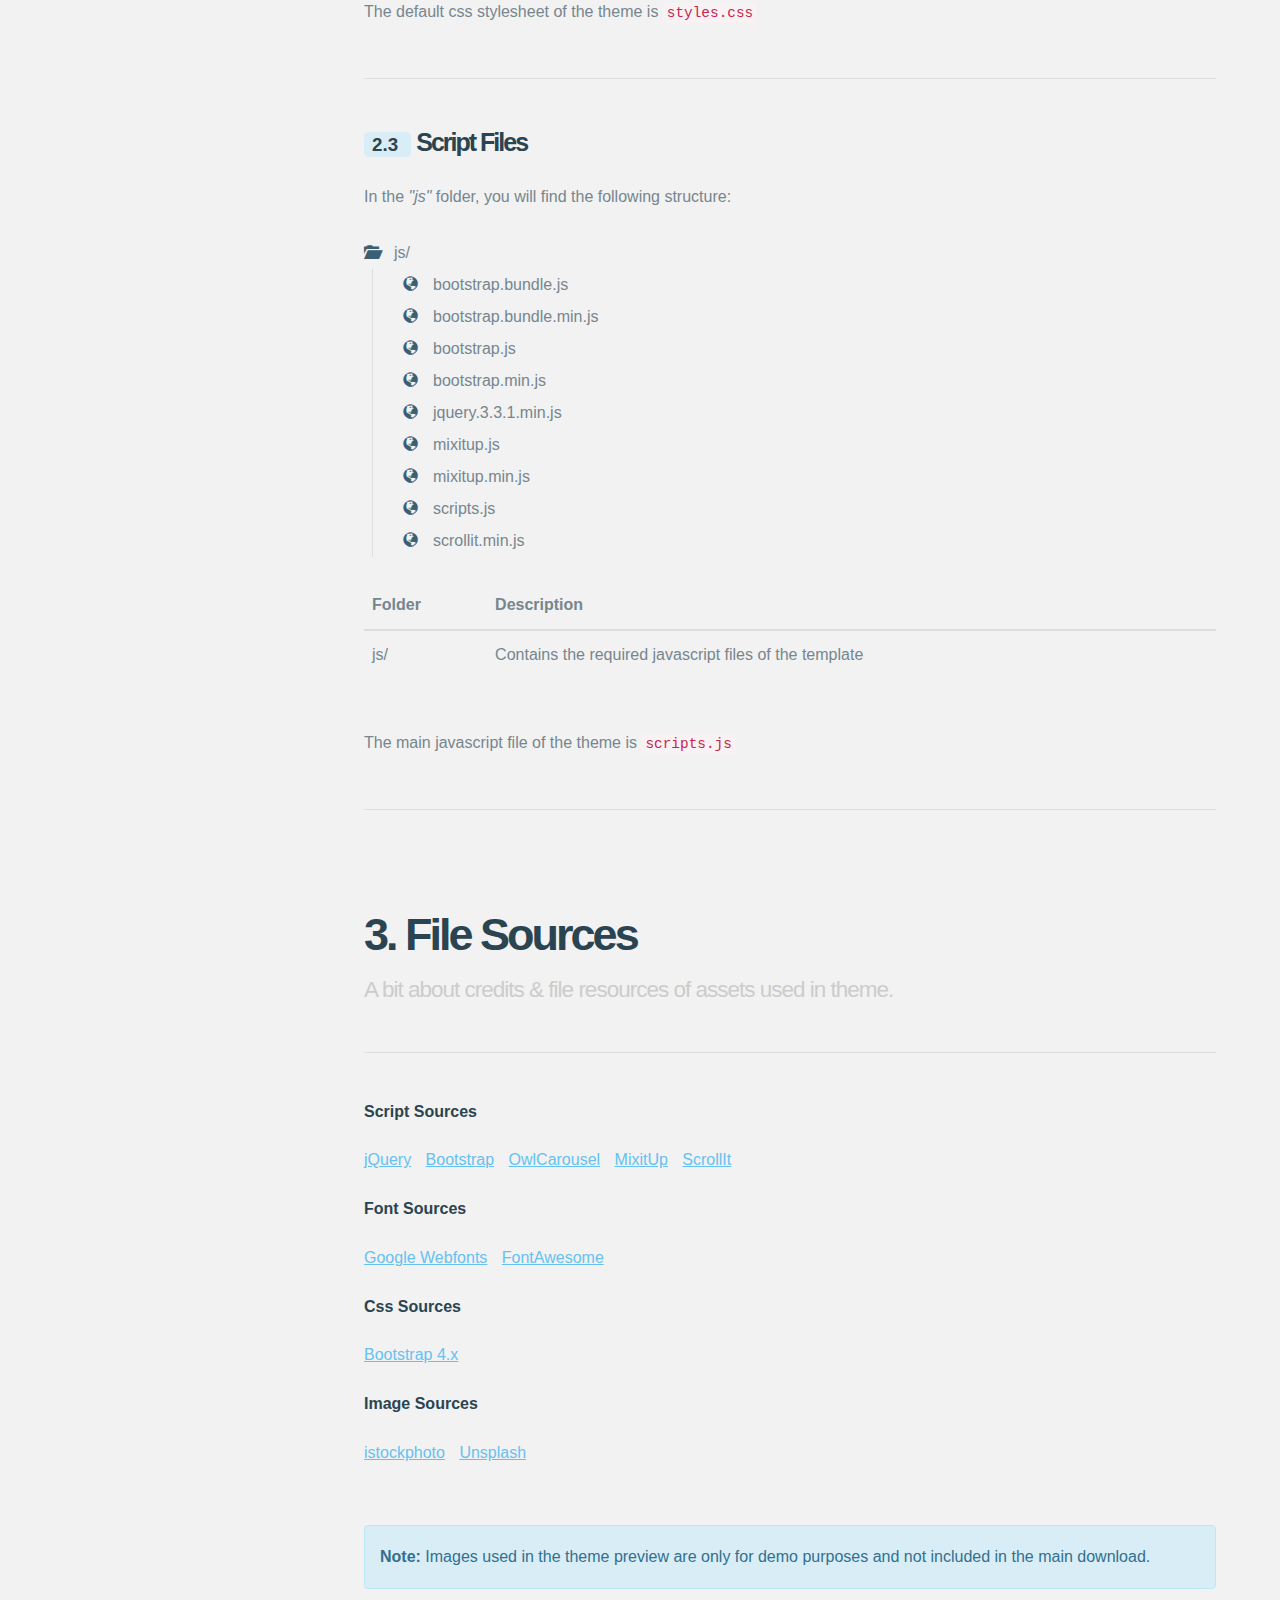
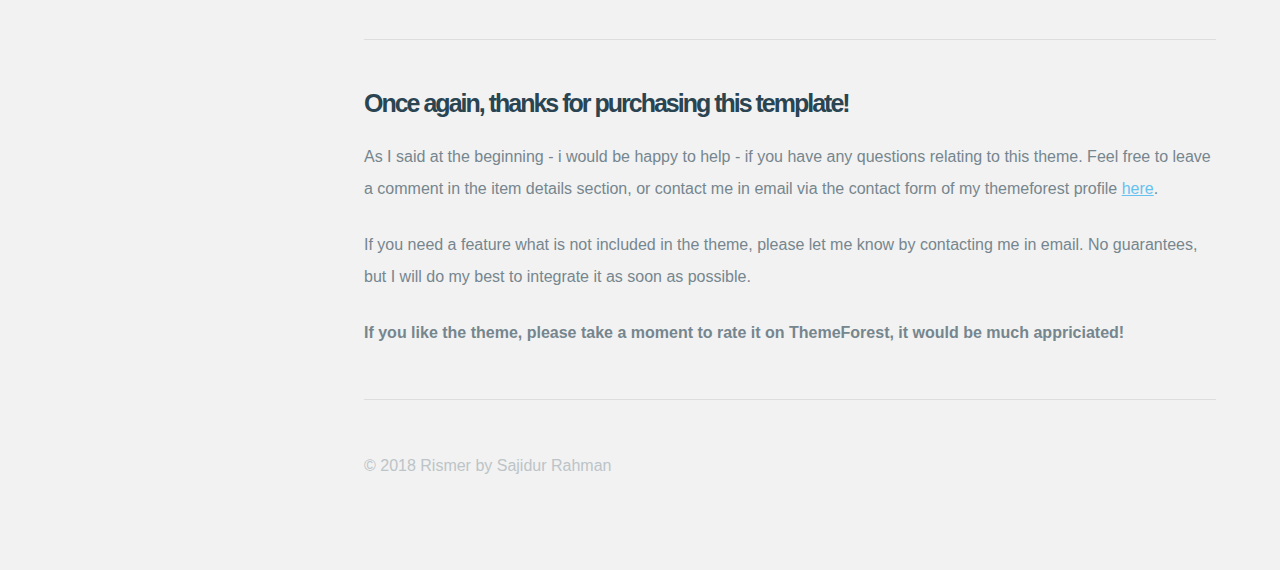
<file: assets/docs/index.html>
<!DOCTYPE html>
<html lang="en">
  <head>
    <meta charset="utf-8">
    <meta content="IE=edge" http-equiv="X-UA-Compatible">
    <meta content="width=device-width, initial-scale=1" name="viewport">
    <meta content="Rismer Html5 Template Documentation" name="description">
    <meta content="http://themeforest.net/user/sajibsrs" name="author">
    <title>
      Rismer Html5 Template | Documentation
    </title>
    <link href="assets/stylesheets/styles.css" rel="stylesheet">
    <!--[if lt IE 9]>
    <script src="https://oss.maxcdn.com/html5shiv/3.7.2/html5shiv.min.js"></script>
    <script src="https://oss.maxcdn.com/respond/1.4.2/respond.min.js"></script>
    <![endif]-->
  </head>
  <body data-offset="50" data-spy="scroll" data-target="#docs-nav" id="docs-body">
    <div id="docs-main">

      <!-- OVERVIEW -->
      <header class="docs-row">
        <h1>
          Rismer <small>Html5 Template Documentation</small>
        </h1>
        <p class="lead">
          This is the template documentation file. Please search this before submitting a support request. Note that we do not support template customizations beyond it's original functionality &amp; appearance.
        </p>
        <a class="button" href="http://codeberrystudio.com/rismer">Live Theme Preview</a> 
        <a class="button" href="https://themeforest.net/user/sajibsrs/portfolio">View On ThemeForest</a>
      </header>

      <!-- GETTING STARTED -->
      <section class="docs-row">
        <header class="section-block">
          <h2 id="getting-started">
            Getting Started <small>A bit about getting started with your Html project.</small>
          </h2>
        </header>
        <div class="section-block">
          <h3 id="overview">
            Overview
          </h3>
          <p>
            After downloaded the template package from Themeforest, unzip it if you haven't already. Inside the package you will find the following files and folders:
          </p>
          <ul class="folders">
            <li>
              <span class="glyphicon glyphicon-folder-close">&nbsp;</span>rismer
              <ul>
                <li>
                  <span class="glyphicon glyphicon-folder-open">&nbsp;</span>docs
                </li>
                <li>
                  <span class="glyphicon glyphicon-folder-open">&nbsp;</span>template
                  <ul>
                    <li>
                      <span class="glyphicon glyphicon-folder-open">&nbsp;</span>css
                    </li>
                    <li>
                      <span class="glyphicon glyphicon-folder-open">&nbsp;</span>fonts
                    </li>
                    <li>
                      <span class="glyphicon glyphicon-folder-open">&nbsp;</span>img
                    </li>
                    <li>
                      <span class="glyphicon glyphicon-folder-open">&nbsp;</span>js
                    </li>
                    <li>
                      <span class="glyphicon glyphicon-folder-open">&nbsp;</span>owl-carousel
                    </li>
                    <li><span class="glyphicon glyphicon-globe">&nbsp;</span>index.html</li>                                     
                  </ul>
                </li>
              </ul>
            </li>
          </ul>
        </div>
        <div class="section-block">
          <h3 id="installion">
            Installion
          </h3>
          <p>
            Follow these easy steps to install the template from scratch:
          </p>
          <ol>
            <li>Connect to your website with an Ftp client (eg. <a href="https://filezilla-project.org/download.php?type=client" target="_blank">FileZilla</a></a>)
            </li>
            <li>Upload the contents of the whole <em>/Template</em> folder to your desired root folder
            </li>
            <li>Once uploaded, edit the template files according to your needs, than save
            </li>
            <li>Refresh your browser in order to see the modifications
            </li>            
          </ol>
        </div>
        <div class="section-block">
          <h3 id="editing">
            Editing
          </h3>
          <p>
            To edit the files in this template, you need a text / code editor software installed on your computer. Below, there are some popular free code editor softwares:
          </p>
          <ul>
            <li><a href="https://code.visualstudio.com/" target="_blank">VS Code</a> (All) (Recommended)
            </li>
            <li><a href="http://www.sublimetext.com/" target="_blank">Sublime Text</a> (All)
            </li>
            <li><a href="https://notepad-plus-plus.org/" target="_blank">Notepad++</a> (Windows)
            </li>
            <li><a href="http://macromates.com/" target="_blank">TextMate</a> (Mac)
            </li>            
          </ul>
        </div>
      </section>

      <!-- INCLUDED FILES -->
      <section class="docs-row">
        <header class="section-block">
          <h2 id="included-files">
            Included Files <small>A bit about the template files included in the theme.</small>
          </h2>
        </header>
        <div class="section-block">
          <h3 id="html-files">
            Html Files
          </h3>
          <p>
            In the unzipped archive, you will find the following html template files:
          </p>
          <div class="table-responsive">
            <table class="table">
              <thead>
                <tr>
                  <th>
                    File Name
                  </th>
                  <th>
                    Description
                  </th>
                </tr>
              </thead>
              <tbody>
                <tr>
                  <td>index.html</td>
                  <td>Landing page of the theme. Its the main entry point of your site.</td>
                </tr>
              </tbody>
            </table>
          </div>
            <p>The main html template file is <code>index.html</code></p>

        </div>        
        <div class="section-block">
          <h3 id="css-files">
            Css Files
          </h3>
          <p>
            In the <em>"css"</em> folder, you will find the following structure:
          </p>
          <ul class="folders">
            <li>
              <span class="glyphicon glyphicon-folder-open">&nbsp;</span>css/
              <ul>
                <li><span class="glyphicon glyphicon-globe">&nbsp;</span>bootstrap.css</li>                
                <li><span class="glyphicon glyphicon-globe">&nbsp;</span>bootstrap.min.css</li>                
                <li><span class="glyphicon glyphicon-globe">&nbsp;</span>bootstrap-grid.css</li>                
                <li><span class="glyphicon glyphicon-globe">&nbsp;</span>bootstrap-grid.min.css</li>                
                <li><span class="glyphicon glyphicon-globe">&nbsp;</span>bootstrap-reboot.css</li>
                <li><span class="glyphicon glyphicon-globe">&nbsp;</span>bootstrap-reboot.min.css</li>                                
                <li><span class="glyphicon glyphicon-globe">&nbsp;</span>fontawesome.css</li>
                <li><span class="glyphicon glyphicon-globe">&nbsp;</span>fontawesome.min.css</li>                
                <li><span class="glyphicon glyphicon-globe">&nbsp;</span>styles.css</li>
              </ul>
            </li>
          </ul>
          <p>The default css stylesheet of the theme is <code>styles.css</code></p>
        </div>
        <div class="section-block">
          <h3 id="script-files">
            Script Files
          </h3>
          <p>
            In the <em>"js"</em> folder, you will find the following structure:
          </p>
          <ul class="folders">
            <li>
              <span class="glyphicon glyphicon-folder-open">&nbsp;</span>js/
              <ul> 
                <li>
                  <span class="glyphicon glyphicon-globe">&nbsp;</span>bootstrap.bundle.js
                </li>
                <li>
                  <span class="glyphicon glyphicon-globe">&nbsp;</span>bootstrap.bundle.min.js
                </li>
                <li>
                  <span class="glyphicon glyphicon-globe">&nbsp;</span>bootstrap.js
                </li>
                <li>
                  <span class="glyphicon glyphicon-globe">&nbsp;</span>bootstrap.min.js
                </li>
                <li>
                  <span class="glyphicon glyphicon-globe">&nbsp;</span>jquery.3.3.1.min.js
                </li>
                <li>
                  <span class="glyphicon glyphicon-globe">&nbsp;</span>mixitup.js
                </li> 
                <li>
                  <span class="glyphicon glyphicon-globe">&nbsp;</span>mixitup.min.js
                </li>
                <li>
                  <span class="glyphicon glyphicon-globe">&nbsp;</span>scripts.js
                </li>
                <li>
                  <span class="glyphicon glyphicon-globe">&nbsp;</span>scrollit.min.js
                </li>                
              </ul>
            </li>
          </ul>
          <div class="table-responsive">
            <table class="table">
              <thead>
                <tr>
                  <th>Folder</th>
                  <th>Description</th>
                </tr>
              </thead>
              <tbody>
                <tr>
                  <td>js/</td>
                  <td>Contains the required javascript files of the template</td>
                </tr>
              </tbody>
            </table>
          </div>
          <p>The main javascript file of the theme is <code>scripts.js</code></p>          

        </div>
         
      </section>      

      <!-- FILE SOURCES -->
      <section class="docs-row">
        <header class="section-block">
          <h2 id="file-sources">
            File Sources <small>A bit about credits &amp; file resources of assets used in theme.</small>
          </h2>
        </header>
        <div class="section-block">
          <h5>
            Script Sources
          </h5>
          <ul class="list-inline">
            <li>
              <a href="http://jquery.com/" rel="nofollow">jQuery</a>
            </li>
            <li>
              <a href="https://getbootstrap.com/" rel="nofollow">Bootstrap</a>
            </li>
            <li>
              <a href="https://owlcarousel2.github.io/OwlCarousel2/" rel="nofollow">OwlCarousel</a>
            </li>
            <li>
              <a href="https://www.kunkalabs.com/mixitup/" rel="nofollow">MixitUp</a>
            </li>
            <li>
              <a href="http://www.bytemuse.com/scrollIt.js" rel="nofollow">ScrollIt</a>
            </li>
          </ul>
          <h5>
            Font Sources
          </h5>
          <ul class="list-inline">
            <li>
              <a href="http://google.com/fonts" rel="nofollow">Google Webfonts</a>
            </li>
            <li>
              <a href="https://fontawesome.com" rel="nofollow">FontAwesome</a>
            </li>
          </ul>
          <h5>
            Css Sources
          </h5>
          <ul class="list-inline">
            <li>
              <a href="http://getbootstrap.com/" rel="nofollow">Bootstrap 4.x</a>
            </li>
          </ul>
          <h5>
            Image Sources
          </h5>
          <ul class="list-inline">
            <li>
              <a href="http://www.istockphoto.com/ru/portfolio/darumo/" rel="nofollow">istockphoto</a>
            </li>
            <li>
              <a href="https://unsplash.com/" rel="nofollow">Unsplash</a>
            </li>
          </ul><br>
          <p class="alert alert-info">
            <strong>Note:</strong> Images used in the theme preview are only for demo purposes and not included in the main download.
          </p>
        </div>
      </section>

      <!-- FOOTER -->
      <footer class="docs-row">
        <div class="section-block">
          <h3>
            Once again, thanks for purchasing this template!
          </h3>
          <p>
            As I said at the beginning - i would be happy to help - if you have any questions relating to this theme. Feel free to leave a comment in the item details section, or contact me in email via the contact form of my themeforest profile <a href="https://themeforest.net/user/sajibsrs#contact">here</a>.
          </p>
          <p>
            If you need a feature what is not included in the theme, please let me know by contacting me in email. No guarantees, but I will do my best to integrate it as soon as possible.
          </p>
          <p>
            <strong>If you like the theme, please take a moment to rate it on ThemeForest, it would be much appriciated!</strong>
          </p>
        </div>
        <hr>
        <p class="text-muted">
          © 2018 Rismer by Sajidur Rahman
        </p><button class="button" data-placement="left" data-toggle="tooltip" id="scrolltop" title="Back to top" type="button"><span class="glyphicon glyphicon-chevron-up"></span></button>
      </footer>
    </div><!--/#docs-main-->
    <script src="assets/javascripts/jquery.js"></script>
    <script src="assets/javascripts/prettify.js"></script>   
    <script src="assets/javascripts/bootstrap.js"></script>
    <script>
      $(document).ready(function(){

        // Prettify init
        !function ($) {
          $(function(){
            window.prettyPrint && prettyPrint()   
          })
        }(window.jQuery)        

        // Scrollspy highlighting fix
        $(window).on('load resize scroll', function() {
        var head = $('.docs-row').eq(1).offset().top;
        if ( $(this).scrollTop() < head ) {
        $('#docs-nav li').removeClass('active');
        }
        }); 

        // Generate anchor links from the titles
        $('#docs-nav .nav li > a').each(function(){
        var str = $(this).text();
        anchor = str.replace(/\s+/g, '-').toLowerCase();
        $(this).attr('href', '#'+anchor);
        });

        // Generate the numeric indicator labels
        function indicators( elem, main, sub ){
        elem.each(function( index1 ){
        index2 = index1+1;
        $(this).find(main).prepend('<span class="num">'+index2+'. <\/span>');
        $(this).find(sub).each(function( index3 ) {
        $this = $(this);
        index4 = index3+1;
        $this.prepend('<span class="num">'+index2+'.'+index4+' <\/span>');
        });
        });
        };

        indicators( $('#docs-main > section'),  'h2', 'h3' );
        indicators( $('#docs-nav  .nav > li'), '> a', 'ul > li > a' );

        // Nav items smooth scrolling
        $('a[href*=#]:not([href=#])').click(function() {
        if (location.pathname.replace(/^\//,'') == this.pathname.replace(/^\//,'') && location.hostname == this.hostname) {
        var target = $(this.hash);
        target = target.length ? target : $('[name=' + this.hash.slice(1) +']');
        if (target.length) {
        $('html,body').animate({
          scrollTop: target.offset().top
        }, 700);
        return false;
        }
        }
        });

        // Initialize bootstrap tooltips
        $('[data-toggle="tooltip"]').tooltip();

        // Scrolltop button visibility
        $(window).on('load resize scroll', function () {
        if ( $(this).scrollTop() > 600 ) {
        $('#scrolltop').addClass('visible');
        } else {
        $('#scrolltop').removeClass('visible');
        }
        });

        // Scrolltop button scrolling function
        $('#scrolltop').click(function() {
        $('html,body').animate({ 
        scrollTop: 0 
        }, 700);    
        });

      });
    </script>
  </body>
</html>
</file>
<file: assets/css/styles.css>
/*--------------------------------------------------------------------------------------

Template Name: Rismer HTML Template
Theme URI: http://codeberrystudio.com/rismer/index.html
Author URI: http://codeberrystudio.com
Description: Responsive, Highly Customizable, SEO Friendly, Creative portfolio HTML 
template using Bootstrap 4.x.
Version: 1.0.0

----------------------------------------------------------------------------------------


--- TABLE OF CONTENTS ---

01. General Typography
02. Colors
03. Common
04. Navigation
05. About Section
06. Details Section
07. Qualifications Section
08. Skils Section
09. Projects Section
10. Companies Section
11. Contact Section
12. Testimonial Section
13. Subscribe Section
14. Footer Section
15. Responsiveness Section
16. Bootstrap Overrides


----------------------------------------------------------------------------------------

/*============================================================================
* General Typography
*=============================================================================
*/

@import url("https://fonts.googleapis.com/css?family=Open+Sans:300,400,600,700");
@import url("https://fonts.googleapis.com/css?family=Raleway:300,400,600,700");

body,
p,
button {
  font-family: "Open Sans";
  font-weight: 400;
  color: #555578;
  font-size: 15px;
  letter-spacing: 0.4px;
}

h1,
.h1,
h2,
.h2,
h3,
.h3,
h4,
.h4,
h5,
.h5 {
  font-family: "Raleway";
  color: #555578;
  letter-spacing: 0;
}

h1,
.h1 {
  font-size: 2.4rem;
}

/*============================================================================
* Colors
*=============================================================================
*/

/* Color comet */
.clr-comet {
  color: #555578;
}

.bg-comet {
  background-color: #555578;
}

/* Color pastel green */
.clr-pgreen {
  color: #65e47d;
}

.bg-pgreen {
  background-color: #65e47d;
}

/* Color persimmon */
.clr-persimmon {
  color: #ff5753;
}

.bg-persimmon {
  background-color: #ff5753;
}

/*============================================================================
* Common
*=============================================================================
*/

hr {
  margin: 2rem 0;
  height: 1.5px;
  background-color: #65e47d;
}

img {
  width: 100%;
}

.button {
  color: #fff;
  display: inline-block;
  padding: 0.8rem 1.5rem;
  font-weight: 700;
  border: none;
  cursor: pointer;
  text-transform: uppercase;
  -webkit-transition-duration: 300ms;
  -o-transition-duration: 300ms;
  transition-duration: 300ms;
}

.button:hover {
  color: #fff;
  text-decoration: none;
  -webkit-transition-duration: 300ms;
  -o-transition-duration: 300ms;
  transition-duration: 300ms;
}

.button.button-style-one,
.badge-style-one {
  background-color: #ff5753;
}

.button.button-style-two,
.badge-style-two {
  background-color: #65e47d;
}

.badge-style-one,
.badge-style-two {
  color: #fff;
}

.button.button-style-one:hover {
  background-color: rgba(255, 87, 83, 0.8);
}

.button.button-style-two:hover {
  background-color: rgb(101, 228, 125, 0.8);
}

::-webkit-input-placeholder {
  /* Chrome/Opera/Safari */
  display: inline-block;
  color: #555578;
  font-weight: 600;
}

::-moz-placeholder {
  /* Firefox 19+ */
  display: inline-block;
  color: #555578;
  font-weight: 600;
}

:-ms-input-placeholder {
  /* IE 10+ */
  display: inline-block;
  color: #555578;
  font-weight: 600;
}

:-moz-placeholder {
  /* Firefox 18- */
  display: inline-block;
  color: #555578;
  font-weight: 600;
}

/*============================================================================
* Navigation
*=============================================================================
*/

.top-navigation {
  background-color: #fff;
  box-shadow: 0px 6px 0px rgba(0, 0, 0, 0.1);
  -webkit-box-shadow: 0px 0px 6px 0px rgba(0, 0, 0, 0.1);
}

.nav-wrapper {
  -webkit-box-shadow: 0px 0px 6px 0px rgba(0, 0, 0, 0.1);
  box-shadow: 0px 0px 6px 0px rgba(0, 0, 0, 0.1);
}

.navbar {
  padding: 2rem 1rem;
}

.brand-rismer {
  font-size: 1.6rem;
}

.brand-rismer span {
  color: #65e47d;
}

.brand-rismer,
.navbar-nav .nav-item a.nav-link {
  color: #555578;
  font-family: "Raleway";
  font-weight: 700;
}

.navbar .nav-item.active .nav-link {
  position: relative;
}

.navbar .nav-link::after {
  content: "";
  display: block;
  position: absolute;
  height: 4px;
  width: 0;
  background-color: #ff5753;
  -webkit-transition-duration: 300ms;
  -o-transition-duration: 300ms;
  transition-duration: 300ms;
}

.navbar .nav-link.active::after {
  width: 30px;
  -webkit-transition-duration: 300ms;
  -o-transition-duration: 300ms;
  transition-duration: 300ms;
}

.section-wrapper {
  margin: 3rem 0;
}

/*============================================================================
* About Section
*=============================================================================
*/

.section-about {
  background-color: #f5f6f9;
}

.section-about .cont-space {
  padding-top: 5rem;
  padding-bottom: 5rem;
}

/* .author-imagebox::after{
    content: "";
    display: inline-block;
    height: 30px;
    width: 5px;
    background-color: #65e47d;
    position: absolute;
    bottom: 20px;
    margin-left: -5px;
    left: 50%;
} */

.author-imagebox .availability,
.service-box .service-name {
  position: absolute;
  bottom: 58px;
  text-align: center;
  width: 100%;
}

.author-imagebox .availability p,
.service-box .service-name p {
  font-weight: 700;
  color: #65e47d;
}

.section-titlebox {
  margin-bottom: 2.4rem;
}

.hi-bubble {
  background-color: #ff5753;
  padding: 0.5rem 1.5rem;
  color: #fff;
  font-family: "Raleway";
  font-weight: 300;
  text-align: center;
  vertical-align: middle;
  font-size: 2.4rem;
  margin-top: 0.2rem;
  position: relative;
  margin-right: 1rem;
}

.hi-bubble::after {
  content: "";
  display: block;
  border-width: 10px;
  bottom: -19px;
  border-style: solid;
  border-top-color: #ff5753;
  border-bottom-color: transparent;
  border-right-color: transparent;
  border-left-color: transparent;
  position: absolute;
  margin-left: -10px;
  left: 50%;
}

.section-title {
  font-weight: 300;
  margin-bottom: 0;
}

.section-title span,
.left-bar-title span {
  font-weight: 700;
}

p.subtitle {
  font-size: 1.14rem;
  margin-bottom: 0;
}

.contact-detail .info {
  margin-bottom: 2rem;
}

.social-links {
  margin-top: 4px;
}

.social-links p {
  position: relative;
  display: inline-block;
  vertical-align: middle;
  margin: 0;
  height: 2.5rem;
  width: 2.5rem;
  text-align: center;
  border: 2px solid #dedfe3;
  -webkit-transition-duration: 500ms;
  -o-transition-duration: 500ms;
  transition-duration: 500ms;
}

.social-links p:hover {
  border: 2px solid rgba(0, 160, 80, 0);
  color: #dedfe3;
}

.social-links p::before,
.social-links p::after {
  width: 100%;
  height: 100%;
  z-index: 1;
  content: "";
  position: absolute;
  top: 0;
  left: 0;
  -webkit-box-sizing: border-box;
  box-sizing: border-box;
  -ms-transform: scale(0);
  transform: scale(0);
  -webkit-transform: scale(0);
  -webkit-transition: 500ms;
  -o-transition: 500ms;
  transition: 500ms;
}

.social-links p::before {
  border-bottom: 2px solid #ff5753;
  border-left: 2px solid #ff5753;
  -ms-transform-origin: 0 100%;
  transform-origin: 0 100%;
  -webkit-transform-origin: 0 100%;
}

.social-links p::after {
  border-top: 2px solid #ff5753;
  border-right: 2px solid #ff5753;
  -ms-transform-origin: 100% 0%;
  transform-origin: 100% 0%;
  -webkit-transform-origin: 100% 0%;
}

.social-links p:hover::after,
.social-links p:hover::before {
  -ms-transform: scale(1);
  transform: scale(1);
  -webkit-transform: scale(1);
}

.social-links p i {
  color: #ff5753;
  line-height: 2.2rem;
  font-size: 1.1rem;
}

/* animation */
.subs-icon i:hover {
  -webkit-animation: bg-anim 9s linear infinite alternate both;
  animation: bg-anim 9s linear infinite alternate both;
}

.hi-bubble:hover {
  -webkit-animation: soft-bounce 3s linear infinite alternate both;
  animation: soft-bounce 3s linear infinite alternate both;
}

/* soft-bounce */
@-webkit-keyframes soft-bounce {
  0% {
    -webkit-transform: translateY(0);
    transform: translateY(0);
  }
  50% {
    -webkit-transform: translateY(10px);
    transform: translateY(10px);
  }
  100% {
    -webkit-transform: translateY(0);
    transform: translateY(0);
  }
}

@keyframes soft-bounce {
  0% {
    -webkit-transform: translateY(0);
    transform: translateY(0);
  }
  50% {
    -webkit-transform: translateY(10px);
    transform: translateY(10px);
  }
  100% {
    -webkit-transform: translateY(0);
    transform: translateY(0);
  }
}

/* background animation */
@-webkit-keyframes bg-anim {
  0% {
    color: #ff5753;
  }
  50% {
    color: #555578;
  }
  100% {
    color: #65e47d;
  }
}

@keyframes bg-anim {
  0% {
    color: #ff5753;
  }
  50% {
    color: #555578;
  }
  100% {
    color: #65e47d;
  }
}

/*============================================================================
* Services Section
*=============================================================================
*/

.section-details {
  margin-top: 5rem;
  margin-bottom: 5rem;
}

.service-name p span {
  font-size: 2rem;
  vertical-align: middle;
  margin: 0 28px;
  position: relative;
  top: -1px;
  cursor: pointer;
}

.service-name p span:hover {
  opacity: 0.8;
}

/*============================================================================
* Qualifications Section
*=============================================================================
*/

.section-qualifications {
  margin-top: 2.5rem;
  margin-bottom: 2.5rem;
}

.q-details {
  margin-bottom: 1.5rem;
  float: left;
}

.left-bar-title {
  font-size: 2.4rem;
  margin-bottom: 2rem;
  font-weight: 300;
}

.left-bar-title span.strong {
  font-weight: 700;
}

.left-bar-title::before {
  content: "";
  display: inline-block;
  height: 30px;
  width: 5px;
  background-color: #ff5753;
  margin-right: 1.2rem;
}

.q-details h4 {
  font-size: 1.2rem;
  font-weight: 700;
  margin-bottom: 0;
}

.q-details p.sub-title {
  color: #aeaecc;
}

/*============================================================================
* Skills Section
*=============================================================================
*/

.section-skills {
  margin-top: 2.5rem;
  margin-bottom: 5rem;
}

.skills-box {
  margin-bottom: 1rem;
}

.skills-box p.name {
  font-weight: 600;
  margin-bottom: 0.5rem;
}

p.p-bar {
  display: block;
  width: 100%;
  height: 3px;
  background-color: #f5f6f9;
}

p.p-bar span {
  width: 50%;
  display: block;
  height: 3px;
}

p.p-bar.p-bar-style-one span {
  background-color: #ff5753;
}

p.p-bar.p-bar-style-two span {
  background-color: #65e47d;
}

/*============================================================================
* Project Section
*=============================================================================
*/

.section-projects {
  margin-top: 2.5rem;
  margin-bottom: 5rem;
}

.project-wrapper {
  text-align: center;
}

.project-wrapper .controls {
  display: inline-block;
  margin-bottom: 2rem;
}

.project-wrapper .controls button {
  position: relative;
  border: none;
  background-color: transparent;
  padding: 0.1rem 0.6rem;
  -webkit-transition-duration: 300ms;
  -o-transition-duration: 300ms;
  transition-duration: 300ms;
}

.project-wrapper .controls button::before {
  content: "";
  display: inline-block;
  width: 0;
  position: absolute;
  bottom: -3px;
  left: auto;
  z-index: -1;
  height: 3px;
  -webkit-transition-duration: 300ms;
  -o-transition-duration: 300ms;
  transition-duration: 300ms;
  background-color: #ff5753;
}

.project-wrapper .controls button.mixitup-control-active::before {
  opacity: 0;
  height: 0;
  -webkit-transition-duration: 300ms;
  -o-transition-duration: 300ms;
  transition-duration: 300ms;
}

.project-wrapper .controls button:hover {
  cursor: pointer;
}

.project-wrapper .controls button:hover::before {
  width: calc(100% - 1.2rem);
  -webkit-transition-duration: 300ms;
  -o-transition-duration: 300ms;
  transition-duration: 300ms;
}

.project-wrapper .controls button:hover,
.project-wrapper .controls button:active,
.project-wrapper .controls button:focus,
form input:active,
form input:focus,
form textarea:active,
form textarea:focus {
  outline: none;
}

.project-wrapper .controls button.mixitup-control-active {
  -webkit-transition-duration: 300ms;
  -o-transition-duration: 300ms;
  transition-duration: 300ms;
  background-color: #ff5753;
  color: #fff;
}

.project-wrapper h2 {
  margin-bottom: 2rem;
}

.projects-gallery {
  text-align: justify;
  font-size: 0.1px;
}

.projects-gallery:after {
  content: "";
  display: inline-block;
  width: 100%;
}

.mix,
.gap {
  display: inline-block;
  vertical-align: top;
}

.mix {
  background: #fff;
  border-radius: 2px;
  margin-bottom: 1rem;
  position: relative;
}

.mix:before {
  content: "";
  display: inline-block;
  /* padding-top: 56.25%; */
}

.mix .hover-content {
  visibility: hidden;
  position: absolute;
  opacity: 0;
  height: 100%;
  width: 100%;
  -webkit-transform: translateX(-5%);
  -ms-transform: translateX(-5%);
  transform: translateX(-5%);
  -webkit-transition-duration: 300ms;
  -o-transition-duration: 300ms;
  transition-duration: 300ms;
  background-color: rgba(85, 85, 120, 0.7);
}

.mix:hover > div.hover-content {
  opacity: 1;
  visibility: visible !important;
  -webkit-transform: translateX(0);
  -ms-transform: translateX(0);
  transform: translateX(0);
  -webkit-transition-duration: 300ms;
  -o-transition-duration: 300ms;
  transition-duration: 300ms;
}

.hover-content p.name,
.hover-content p.type,
.hover-content p.type-icon {
  color: #fff;
  position: absolute;
  margin-bottom: 0;
  -webkit-transition-duration: 300ms;
  -o-transition-duration: 300ms;
  transition-duration: 300ms;
}

.hover-content p.name {
  top: 1.5rem;
  left: 1.5rem;
  font-weight: 700;
  line-height: 0.8;
  display: inline-block;
}

.hover-content p.name:hover {
  text-shadow: 0px 0px 5px #fff;
  -webkit-transition-duration: 300ms;
  -o-transition-duration: 300ms;
  transition-duration: 300ms;
}

.hover-content p.name::after {
  content: "";
  margin-top: 0.2rem;
  display: inline-block;
  height: 1.5px;
  width: 100%;
  background-color: #65e47d;
}

.hover-content p.type {
  display: inline-block;
  bottom: 1.5rem;
  left: 1.5rem;
}

.hover-content p.type-icon {
  display: inline-block;
  bottom: 1.5rem;
  right: 1.5rem;
}

.hover-content a.source {
  color: #fff;
  -webkit-transition-duration: 300ms;
  -o-transition-duration: 300ms;
  transition-duration: 300ms;
}

.hover-content a.source:hover {
  text-shadow: 0px 0px 5px #fff;
  -webkit-transition-duration: 300ms;
  -o-transition-duration: 300ms;
  transition-duration: 300ms;
}
/* 1 Columns */
.mix,
.gap {
  width: calc(100% / 1 - (((1 - 1) * 1rem) / 1));
}

/* 2 Columns */
@media screen and (min-width: 376px) {
  .mix,
  .gap {
    width: calc(100% / 2 - (((2 - 1) * 1rem) / 2));
  }
}

/* 3 Columns */
@media screen and (min-width: 768px) {
  .mix,
  .gap {
    width: calc(100% / 3 - (((3 - 1) * 1rem) / 3));
  }
}

/* 4 Columns */
@media screen and (min-width: 1281px) {
  .mix,
  .gap {
    width: calc(100% / 4 - (((4 - 1) * 1rem) / 4));
  }
}

/*============================================================================
* Companies Section
*=============================================================================
*/

.section-companies {
  margin-top: 2.5rem;
  margin-bottom: 5rem;
}

.section-companies .holder {
  height: 100%;
  line-height: 50px;
  margin: 0.5rem 0;
}

.section-companies .holder a {
  display: inline-block;
}

.section-companies .holder img {
  width: auto;
  opacity: 0.4;
  max-width: 100%;
  -webkit-filter: grayscale(100%); /* Safari 6.0 - 9.0 */
  filter: grayscale(100%);
  -webkit-transition-duration: 300ms;
  -o-transition-duration: 300ms;
  transition-duration: 300ms;
}

.section-companies .holder img:hover {
  -webkit-filter: grayscale(0); /* Safari 6.0 - 9.0 */
  filter: grayscale(0);
  opacity: 1;
  -webkit-transition-duration: 300ms;
  -o-transition-duration: 300ms;
  transition-duration: 300ms;
}

/*============================================================================
* Contact Section
*=============================================================================
*/

.section-contact {
  margin-top: 2.5rem;
  margin-bottom: 5rem;
}

.input-group input[type="text"],
.input-group input[type="email"],
.input-group input[type="tel"],
.input-group input[type="password"],
.input-group input[type="number"] {
  display: block;
  width: 100%;
  border-top: 0;
  border-right: 0;
  border-bottom: 2px solid #a0a3b1;
  color: #555578;
  border-left: 0;
  font-weight: 600;
  padding: 7px 0;
}
.input-group textarea {
  width: 100%;
  min-height: 164px;
  color: #555578;
  border: 2px solid #a0a3b1;
  padding: 1rem;
  -webkit-transition-duration: 500ms;
  -o-transition-duration: 500ms;
  transition-duration: 500ms;
}

.input-group textarea:focus {
  border-color: #65e47d;
  -webkit-transition-duration: 500ms;
  -o-transition-duration: 500ms;
  transition-duration: 500ms;
}

.input-group {
  position: relative;
  margin-bottom: 2rem;
}

.input-group label {
  color: #555578;
  font-weight: 600;
}

.input-group input:focus + span.in-focus {
  width: 100%;
  -webkit-transition-duration: 500ms;
  -o-transition-duration: 500ms;
  transition-duration: 500ms;
}

.input-group span.in-focus {
  bottom: 0;
  left: 0;
  display: inline-block;
  height: 2px;
  background-color: #65e47d;
  width: 0;
  position: absolute;
  -webkit-transition-duration: 500ms;
  -o-transition-duration: 500ms;
  transition-duration: 500ms;
}

ol {
  list-style: none;
  counter-reset: rismer-counter;
}

ol li {
  counter-increment: rismer-counter;
  position: relative;
  margin-left: 4rem;
  margin-bottom: 2rem;
}

ol li::before {
  top: 5px;
  content: counter(rismer-counter);
  display: inline-block;
  color: #fff;
  background-color: #ff5753;
  height: 40px;
  margin-left: -4rem;
  font-weight: 400;
  position: absolute;
  font-size: 1.5rem;
  width: 40px;
  text-align: center;
}

.section-title-wrapper {
  -webkit-margin-after: 4rem;
  margin-block-end: 4rem;
}

.section-title-wrapper .section-title {
  margin-bottom: 0.5rem;
}

.section-title-wrapper .subtitle {
  font-size: 1rem;
}

/*============================================================================
* Testimonial Section
*=============================================================================
*/

.section-testimonial {
  padding: 5rem 0;
  margin-top: 2.5rem;
  margin-bottom: 5rem;
}

.section-testimonial > .container {
  position: relative;
}

.section-testimonial .owl-two-nav span {
  position: absolute;
  top: calc(50% - 40px);
  height: 40px;
  font-size: 1.5rem;
  right: 0;
  width: 40px;
  text-align: center;
  color: #fff;
  background: #ff5753;
  cursor: pointer;
  line-height: 1.7;
  z-index: 10;
}

.section-testimonial .owl-two-nav span.owl-two-next {
  right: 0;
}

.section-testimonial .owl-two-nav span.owl-two-prev {
  left: 0;
}

.feedback-box {
  text-align: center;
}

.feedback-box .user-img {
  position: relative;
  margin-bottom: 2.6rem;
  display: inline-block;
  padding-top: 10px;
}

.feedback-box .user-img img {
  height: 100px;
  width: 100px;
  border-radius: 50%;
  transition: all 0.2s ease-in-out;
}

.feedback-box .user-img img:hover {
  transform: scale(1.1);
}

.feedback-box .title a {
  color: #555578;
}

.feedback-box .title a:hover {
  color: rgba(85, 84, 120, 0.6);
  text-decoration: none;
  -webkit-transition-duration: 300ms;
  -o-transition-duration: 300ms;
  transition-duration: 300ms;
}

.section-testimonial .quote-mark {
  display: inline-block;
  position: absolute;
  left: 50%;
  font-size: 1.8rem;
  margin-left: -0.88rem;
  top: 1.8rem;
  color: #65e47d;
}

/* .feedback-box .user-img::after {
  content: "";
  display: inline-block;
  width: 5px;
  height: 30px;
  background-color: #65e47d;
  position: absolute;
  bottom: -2.6rem;
  left: 50%;
  margin-left: -2.5px;
} */

.feedback-box p.title {
  font-size: 1.2rem;
  font-weight: 700;
  font-family: "Raleway";
  margin-bottom: 0;
}

.feedback-box p.subtitle {
  font-size: 15px;
  margin-bottom: 1rem;
  color: #aeaecc;
}

/*============================================================================
* Section Subscribe
*=============================================================================
*/

.section-subscribe {
  margin-top: 2.5rem;
  margin-bottom: 5rem;
}

.section-subscribe .section-title-wrapper {
  margin-bottom: 2rem;
}

.subs-wrapper span.subs-icon {
  color: #ff5753;
  font-size: 2.5rem;
  display: inline-block;
  margin-bottom: 1.6rem;
}

.subs-wrapper .input-group {
  max-width: 360px;
  display: block;
  margin: 0 auto 2rem auto;
}

.subs-wrapper .input-group input::-webkit-input-placeholder {
  /* Chrome/Opera/Safari */
  text-align: center;
}

.subs-wrapper .input-group input::-moz-placeholder {
  /* Firefox 19+ */
  display: inline-block;
  color: #555578;
  font-weight: 600;
}

.subs-wrapper .input-group input:-ms-input-placeholder {
  /* IE 10+ */
  display: inline-block;
  color: #555578;
  font-weight: 600;
}

.subs-wrapper .input-group input:-moz-placeholder {
  /* Firefox 18- */
  display: inline-block;
  color: #555578;
  font-weight: 600;
}

/*============================================================================
* Footer
*=============================================================================
*/

footer {
  padding: 5rem 0 4rem;
  background-color: #f5f6f9;
}

p.footer-title {
  font-weight: 700;
  text-transform: uppercase;
  color: #65e47d;
  margin-bottom: 1.8rem;
}

footer a {
  color: #555578;
  -webkit-transition-duration: 300ms;
  -o-transition-duration: 300ms;
  transition-duration: 300ms;
}

footer p.socials a {
  display: inline-block;
  padding: 0.2rem;
  font-size: 1.2rem;
}

footer a:hover {
  color: #65e47d;
  text-decoration: none;
  -webkit-transition-duration: 300ms;
  -o-transition-duration: 300ms;
  transition-duration: 300ms;
}

/*============================================================================
* Responsiveness
*=============================================================================
*/

/* // Small devices (landscape phones, 576px and up) */
@media (max-width: 576px) {
  .navbar {
    padding: 1rem 1rem;
  }

  .section-testimonial .owl-two-nav span {
    top: calc(50% + 80px);
  }
}

/* // Medium devices (tablets, 768px and up) */
@media (max-width: 768px) {
  .author-imagebox,
  .service-box,
  .contact-detail .button,
  footer .widget,
  .section-skills .design-skills {
    margin-bottom: 2.5rem;
  }

  .section-contact form {
    margin-bottom: 5rem;
  }

  .section-contact ol {
    padding-left: 0;
  }

  .section-testimonial .quote-mark {
    display: none;
  }

  .feedback-box {
    margin: 1rem auto;
  }

  footer {
    padding: 5rem 0 2rem;
  }
}

/* // Large devices (desktops, 992px and up) */
@media (min-width: 992px) {
}

/* // Extra large devices (large desktops, 1200px and up) */
@media (min-width: 1200px) {
}

/*============================================================================
* Bootstrap Overrides
*=============================================================================
*/
.navbar-light .navbar-nav .active > .nav-link,
.navbar-light .navbar-nav .nav-link.active,
.navbar-light .navbar-nav .nav-link.show,
.navbar-light .navbar-nav .show > .nav-link {
  color: #555578;
}

.navbar-light .navbar-nav .nav-link {
  -webkit-transition-duration: 300ms;
  -o-transition-duration: 300ms;
  transition-duration: 300ms;
}

.navbar-light .navbar-nav .nav-link:hover {
  color: rgba(85, 84, 120, 0.6);
  -webkit-transition-duration: 300ms;
  -o-transition-duration: 300ms;
  transition-duration: 300ms;
}

.navbar-toggler {
  border-radius: 0;
}

.badge {
  border-radius: 50rem;
  padding: 0.4rem 1rem;
  font-size: 80%;
}
</file>
